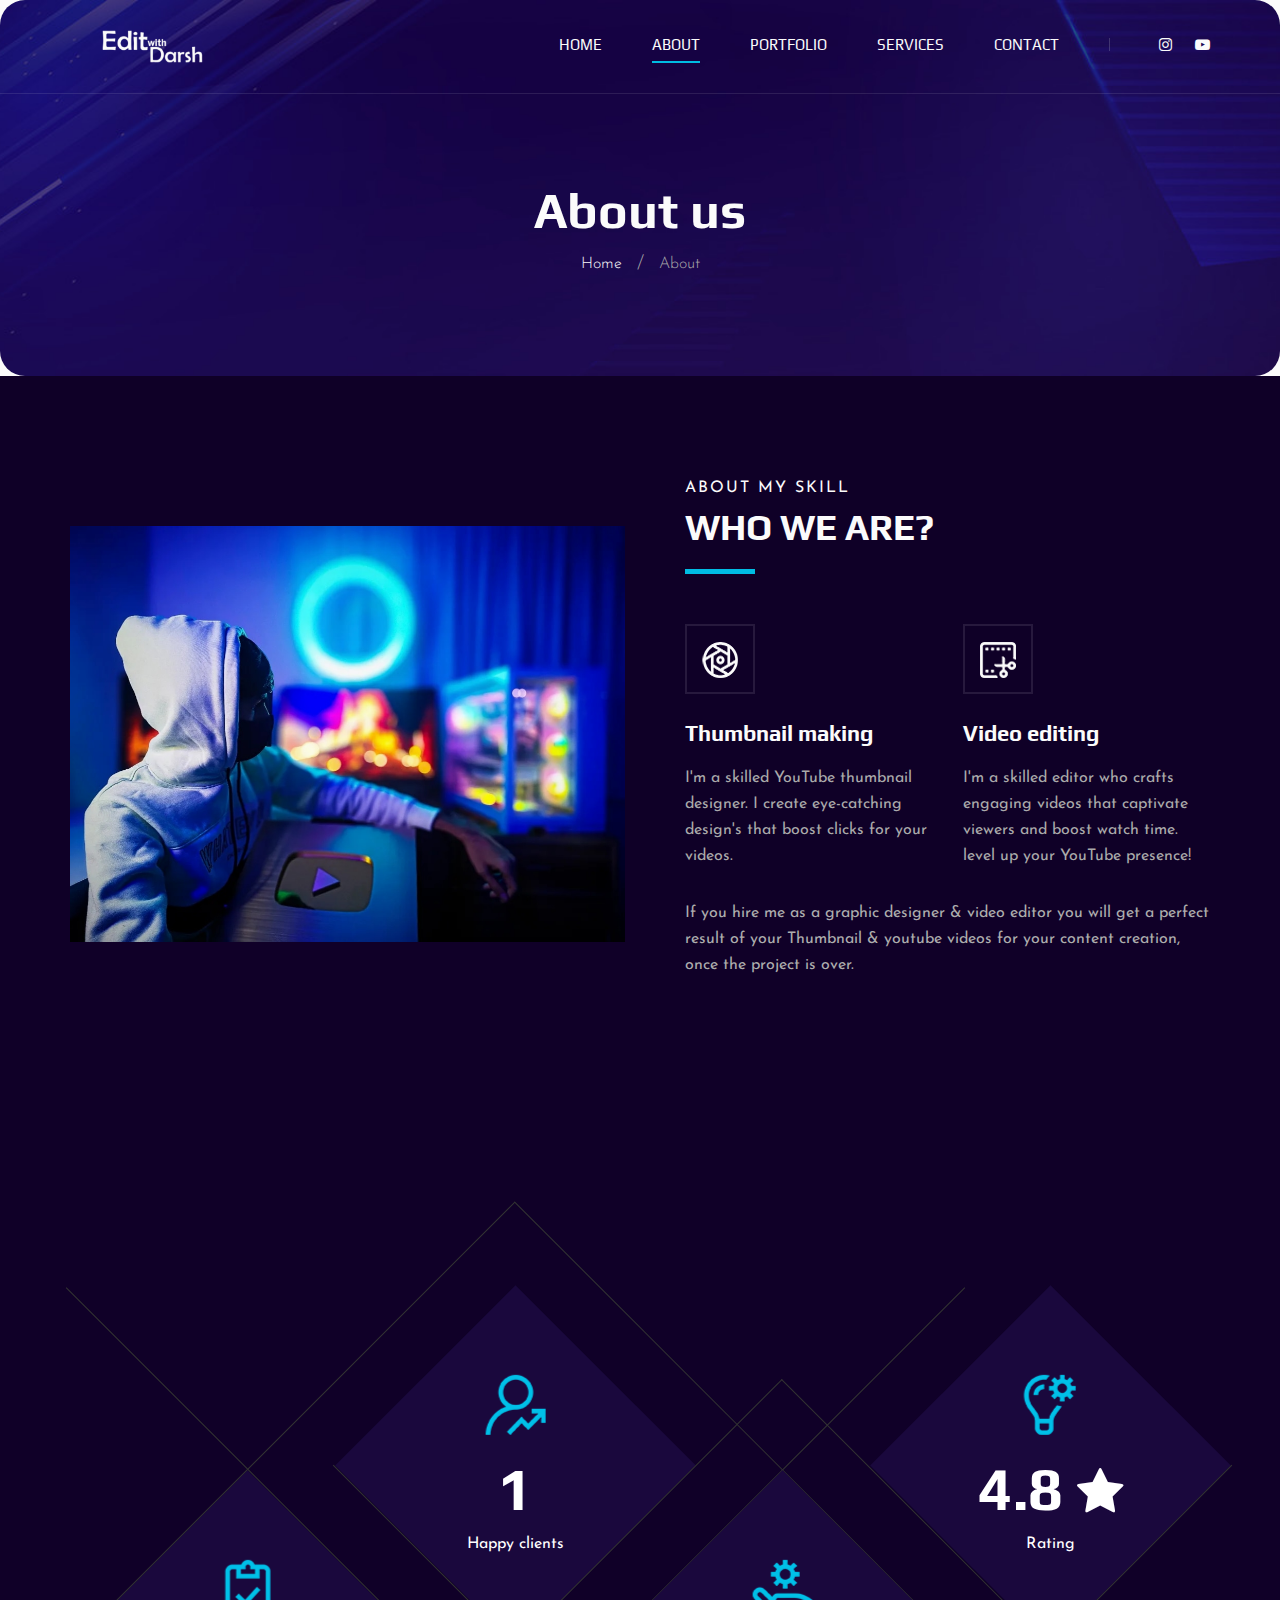
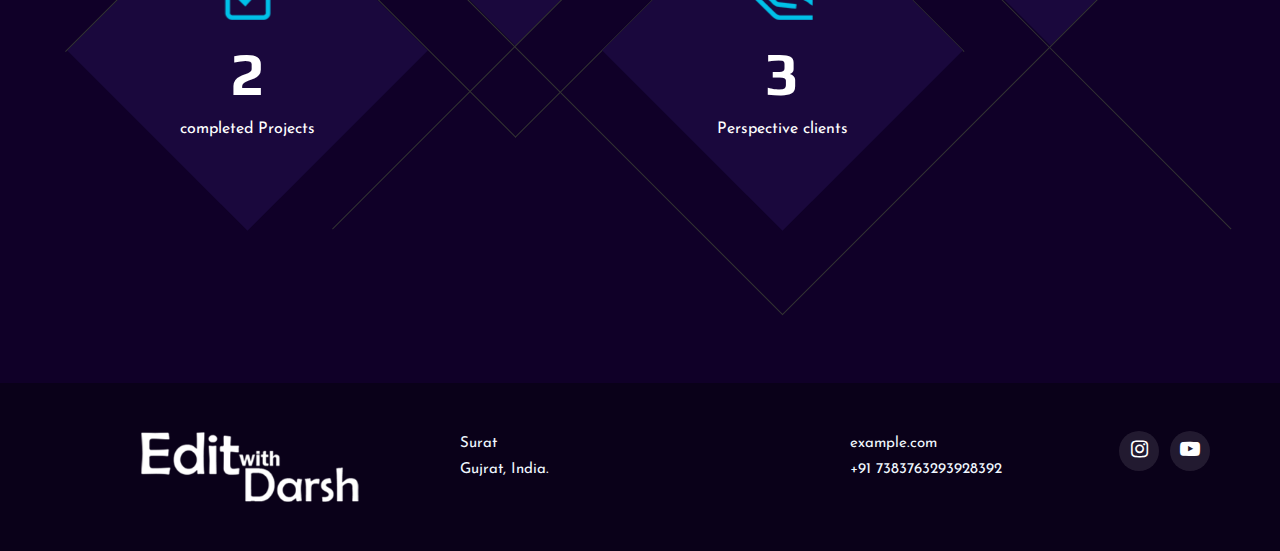
<file: about.html>
<!DOCTYPE html>
<html lang="zxx">

<head>
    <meta charset="UTF-8">
    <meta name="description" content="Videograph Template">
    <meta name="keywords" content="Videograph, unica, creative, html">
    <meta name="viewport" content="width=device-width, initial-scale=1.0">
    <meta http-equiv="X-UA-Compatible" content="ie=edge">
    <title>Videograph | Template</title>

    <!-- Google Font -->
    <link href="https://fonts.googleapis.com/css2?family=Play:wght@400;700&display=swap" rel="stylesheet">
    <link href="https://fonts.googleapis.com/css2?family=Josefin+Sans:wght@300;400;500;600;700&display=swap"
        rel="stylesheet">

    <!-- Css Styles -->
    <link rel="stylesheet" href="css/bootstrap.min.css" type="text/css">
    <link rel="stylesheet" href="css/font-awesome.min.css" type="text/css">
    <link rel="stylesheet" href="css/elegant-icons.css" type="text/css">
    <link rel="stylesheet" href="css/owl.carousel.min.css" type="text/css">
    <link rel="stylesheet" href="css/magnific-popup.css" type="text/css">
    <link rel="stylesheet" href="css/slicknav.min.css" type="text/css">
    <link rel="stylesheet" href="css/style.css" type="text/css">
</head>

<body>
    <!-- Page Preloder -->
    <div id="preloder">
        <div class="loader"></div>
    </div>

    <!-- Header Section Begin -->
    <header class="header">
        <div class="container">
            <div class="row">
                <div class="col-lg-2">
                    <div class="header__logo">
                        <a href="./index.html"><img src="./img/logo/main-logo.png" alt=""></a>
                    </div>
                </div>
                <div class="col-lg-10">
                    <div class="header__nav__option">
                        <nav class="header__nav__menu mobile-menu">
                            <ul>
                                <li><a href="./index.html">Home</a></li>
                                <li class="active"><a href="./about.html">About</a></li>
                                <li><a href="./portfolio.html">Portfolio</a></li>
                                <li><a href="./services.html">Services</a></li>
                                <li><a href="./contact.html">Contact</a></li>
                            </ul>
                        </nav>
                        <div class="header__nav__social">
                            <a href="https://www.instagram.com/darsh_bhingradiya?igsh=MTFleHAzdHpzb3g5bQ==" target="_blank"><i class="fa fa-instagram"></i></a>
                            <a href="#"><i class="fa fa-youtube-play"></i></a>
                        </div>
                    </div>
                </div>
            </div>
            <div id="mobile-menu-wrap"></div>
        </div>
    </header>
    <!-- Header End -->

    <!-- Breadcrumb Begin -->
    <div class="breadcrumb-option spad set-bg" data-setbg="img/breadcrumb-bg.jpg">
        <div class="container">
            <div class="row">
                <div class="col-lg-12 text-center">
                    <div class="breadcrumb__text">
                        <h2>About us</h2>
                        <div class="breadcrumb__links">
                            <a href="/index.html">Home</a>
                            <span>About</span>
                        </div>
                    </div>
                </div>
            </div>
        </div>
    </div>
    <!-- Breadcrumb End -->

    <!-- About Section Begin -->
    <section class="about spad">
        <div class="container">
            <div class="row aline-item-center">
                <div class="col-lg-6">
                    <div class="about__pic">
                        <div class="row">
                            <div class="col-lg-12 col-md-12 col-sm-12">
                                <img src="img/about/about.jpg" alt="">
                            </div>
                        </div>
                    </div>
                </div>
                <div class="col-lg-6">
                    <div class="about__text">
                        <div class="section-title">
                            <span>About my skill</span>
                            <h2>WHo we are?</h2>
                        </div>
                        <div class="row">
                            <div class="col-lg-6 col-md-6 col-sm-6">
                                <div class="services__item">
                                    <div class="services__item__icon">
                                        <img src="img/icons/si-1.png" alt="">
                                    </div>
                                    <h4>Thumbnail making</h4>
                                    <p>I'm a skilled YouTube thumbnail designer.
                                        I create eye-catching design's that boost
                                        clicks for your videos.</p>
                                </div>
                            </div>
                            <div class="col-lg-6 col-md-6 col-sm-6">
                                <div class="services__item">
                                    <div class="services__item__icon">
                                        <img src="img/icons/si-2.png" alt="">
                                    </div>
                                    <h4>Video editing</h4>
                                    <p>I'm a skilled editor who crafts engaging videos that captivate viewers and boost watch time.
                                        level up your YouTube presence!</p>
                                </div>
                            </div>
                        </div>
                        <div class="about__text__desc mt-3">
                            <p>If you hire me as a graphic designer & video editor you will get a perfect result of your Thumbnail & youtube videos for your content creation, once the project is over.</p>
                        </div>
                    </div>
                </div>
            </div>
        </div>
    </section>
    <!-- About Section End -->

    <!-- Testimonial Section Begin -->
    <!-- <section class="testimonial spad set-bg" data-setbg="img/testimonial-bg.jpg">
        <div class="container">
            <div class="row">
                <div class="col-lg-12">
                    <div class="section-title center-title">
                        <span>Loved By Clients</span>
                        <h2>What clients say?</h2>
                    </div>
                </div>
            </div>
            <div class="row">
                <div class="testimonial__slider owl-carousel">
                    <div class="col-lg-4">
                        <div class="testimonial__item">
                            <div class="testimonial__text">
                                <p>Delivers such a great service that it can benefit all kinds of people from any number
                                    of industries.</p>
                            </div>
                            <div class="testimonial__author">
                                <div class="testimonial__author__pic">
                                    <img src="img/testimonial/ta-1.jpg" alt="">
                                </div>
                                <div class="testimonial__author__text">
                                    <h5>Krista Attorn</h5>
                                    <span>Web Designer</span>
                                </div>
                            </div>
                        </div>
                    </div>
                    <div class="col-lg-4">
                        <div class="testimonial__item">
                            <div class="testimonial__text">
                                <p>Videographer delivers such a great service that it can benefit all kinds of people
                                    from any number.</p>
                            </div>
                            <div class="testimonial__author">
                                <div class="testimonial__author__pic">
                                    <img src="img/testimonial/ta-2.jpg" alt="">
                                </div>
                                <div class="testimonial__author__text">
                                    <h5>Krista Attorn</h5>
                                    <span>Web Designer</span>
                                </div>
                            </div>
                        </div>
                    </div>
                    <div class="col-lg-4">
                        <div class="testimonial__item">
                            <div class="testimonial__text">
                                <p>Videographer delivers such a great service that it can benefit all kinds of people
                                    from any number.</p>
                            </div>
                            <div class="testimonial__author">
                                <div class="testimonial__author__pic">
                                    <img src="img/testimonial/ta-3.jpg" alt="">
                                </div>
                                <div class="testimonial__author__text">
                                    <h5>Krista Attorn</h5>
                                    <span>Web Designer</span>
                                </div>
                            </div>
                        </div>
                    </div>
                    <div class="col-lg-4">
                        <div class="testimonial__item">
                            <div class="testimonial__text">
                                <p>Delivers such a great service that it can benefit all kinds of people from any number
                                    of industries.</p>
                            </div>
                            <div class="testimonial__author">
                                <div class="testimonial__author__pic">
                                    <img src="img/testimonial/ta-1.jpg" alt="">
                                </div>
                                <div class="testimonial__author__text">
                                    <h5>Krista Attorn</h5>
                                    <span>Web Designer</span>
                                </div>
                            </div>
                        </div>
                    </div>
                    <div class="col-lg-4">
                        <div class="testimonial__item">
                            <div class="testimonial__text">
                                <p>Videographer delivers such a great service that it can benefit all kinds of people
                                    from any number.</p>
                            </div>
                            <div class="testimonial__author">
                                <div class="testimonial__author__pic">
                                    <img src="img/testimonial/ta-2.jpg" alt="">
                                </div>
                                <div class="testimonial__author__text">
                                    <h5>Krista Attorn</h5>
                                    <span>Web Designer</span>
                                </div>
                            </div>
                        </div>
                    </div>
                </div>
            </div>
        </div>
    </section> -->
    <!-- Testimonial Section End -->

    <!-- Counter Section Begin -->
    <section class="counter">
        <div class="container">
            <div class="counter__content">
                <div class="row">
                    <div class="col-lg-3 col-md-6 col-sm-6">
                        <div class="counter__item">
                            <div class="counter__item__text">
                                <img src="img/icons/ci-1.png" alt="">
                                <h2 class="counter_num">12</h2>
                                <p>completed Projects</p>
                            </div>
                        </div>
                    </div>
                    <div class="col-lg-3 col-md-6 col-sm-6">
                        <div class="counter__item second__item">
                            <div class="counter__item__text">
                                <img src="img/icons/ci-2.png" alt="">
                                <h2 class="counter_num">11</h2>
                                <p>Happy clients</p>
                            </div>
                        </div>
                    </div>
                    <div class="col-lg-3 col-md-6 col-sm-6">
                        <div class="counter__item third__item">
                            <div class="counter__item__text">
                                <img src="img/icons/ci-3.png" alt="">
                                <h2 class="counter_num">28</h2>
                                <p>Perspective clients</p>
                            </div>
                        </div>
                    </div>
                    <div class="col-lg-3 col-md-6 col-sm-6">
                        <div class="counter__item four__item">
                            <div class="counter__item__text">
                                <img src="img/icons/ci-4.png" alt="">
                                <h2 class="">4.8 <i class="fa fa-star" style="font-size: 50px;"></i> </h2>
                                <p>Rating</p>
                            </div>
                        </div>
                    </div>
                </div>
            </div>
        </div>
    </section>
    <!-- Counter Section End -->

    <!-- Team Section Begin -->
    <!-- <section class="team spad set-bg" data-setbg="img/team-bg.jpg">
        <div class="container">
            <div class="row">
                <div class="col-lg-12">
                    <div class="section-title team__title">
                        <span>Nice to meet</span>
                        <h2>OUR Team</h2>
                    </div>
                </div>
            </div>
            <div class="row">
                <div class="col-lg-3 col-md-6 col-sm-6 p-0">
                    <div class="team__item set-bg" data-setbg="img/team/team-1.jpg">
                        <div class="team__item__text">
                            <h4>AMANDA STONE</h4>
                            <p>Videographer</p>
                            <div class="team__item__social">
                                <a href="#"><i class="fa fa-facebook"></i></a>
                                <a href="#"><i class="fa fa-twitter"></i></a>
                                <a href="#"><i class="fa fa-dribbble"></i></a>
                                <a href="#"><i class="fa fa-instagram"></i></a>
                            </div>
                        </div>
                    </div>
                </div>
                <div class="col-lg-3 col-md-6 col-sm-6 p-0">
                    <div class="team__item team__item--second set-bg" data-setbg="img/team/team-2.jpg">
                        <div class="team__item__text">
                            <h4>AMANDA STONE</h4>
                            <p>Videographer</p>
                            <div class="team__item__social">
                                <a href="#"><i class="fa fa-facebook"></i></a>
                                <a href="#"><i class="fa fa-twitter"></i></a>
                                <a href="#"><i class="fa fa-dribbble"></i></a>
                                <a href="#"><i class="fa fa-instagram"></i></a>
                            </div>
                        </div>
                    </div>
                </div>
                <div class="col-lg-3 col-md-6 col-sm-6 p-0">
                    <div class="team__item team__item--third set-bg" data-setbg="img/team/team-3.jpg">
                        <div class="team__item__text">
                            <h4>AMANDA STONE</h4>
                            <p>Videographer</p>
                            <div class="team__item__social">
                                <a href="#"><i class="fa fa-facebook"></i></a>
                                <a href="#"><i class="fa fa-twitter"></i></a>
                                <a href="#"><i class="fa fa-dribbble"></i></a>
                                <a href="#"><i class="fa fa-instagram"></i></a>
                            </div>
                        </div>
                    </div>
                </div>
                <div class="col-lg-3 col-md-6 col-sm-6 p-0">
                    <div class="team__item team__item--four set-bg" data-setbg="img/team/team-4.jpg">
                        <div class="team__item__text">
                            <h4>AMANDA STONE</h4>
                            <p>Videographer</p>
                            <div class="team__item__social">
                                <a href="#"><i class="fa fa-facebook"></i></a>
                                <a href="#"><i class="fa fa-twitter"></i></a>
                                <a href="#"><i class="fa fa-dribbble"></i></a>
                                <a href="#"><i class="fa fa-instagram"></i></a>
                            </div>
                        </div>
                    </div>
                </div>
                <div class="col-lg-12 p-0">
                    <div class="team__btn">
                        <a href="#" class="primary-btn">Meet Our Team</a>
                    </div>
                </div>
            </div>
        </div>
    </section> -->
    <!-- Team Section End -->

    <!-- Footer Section Begin -->
    <footer class="footer py-5">
        <div class="container">
            <div>
                <div class="row">
                    <div class="col-lg-4 col-md-4">
                        <div class="footer__top__logo">
                            <a href="#"><img src="img/logo/main-logo.png" alt=""></a>
                        </div>
                    </div>
                    <div class="col-lg-4 col-md-4">
                        <div class="text">
                            <p style="color: aliceblue; font-size: 15px; margin: 0;">Surat</p>
                            <p style="color: aliceblue; font-size: 15px; margin: 0;">Gujrat, India.</p>
                        </div>
                    </div>
                    <div class="col-lg-2 col-md-2">
                        <div class="text">
                            <p style="color: aliceblue; font-size: 15px; margin: 0;">example.com</p>
                            <p style="color: aliceblue; font-size: 15px; margin: 0;">+91 7383763293928392</p>
                        </div>
                    </div>
                    <div class="col-lg-2 col-md-2">
                        <div class="footer__top__social">
                            <a href="https://www.instagram.com/darsh_bhingradiya?igsh=MTFleHAzdHpzb3g5bQ==" target="_blank"><i class="fa fa-instagram" style="font-size: 20px;"></i></a>
                            <a href="#"><i class="fa fa-youtube-play" style="font-size: 20px;"></i></a>
                        </div>
                    </div>
                </div>
            </div>
        </div>
    </footer>
    <!-- Footer Section End -->

    <!-- Js Plugins -->
    <script src="js/jquery-3.3.1.min.js"></script>
    <script src="js/bootstrap.min.js"></script>
    <script src="js/jquery.magnific-popup.min.js"></script>
    <script src="js/mixitup.min.js"></script>
    <script src="js/masonry.pkgd.min.js"></script>
    <script src="js/jquery.slicknav.js"></script>
    <script src="js/owl.carousel.min.js"></script>
    <script src="js/main.js"></script>
</body>

</html>
</file>
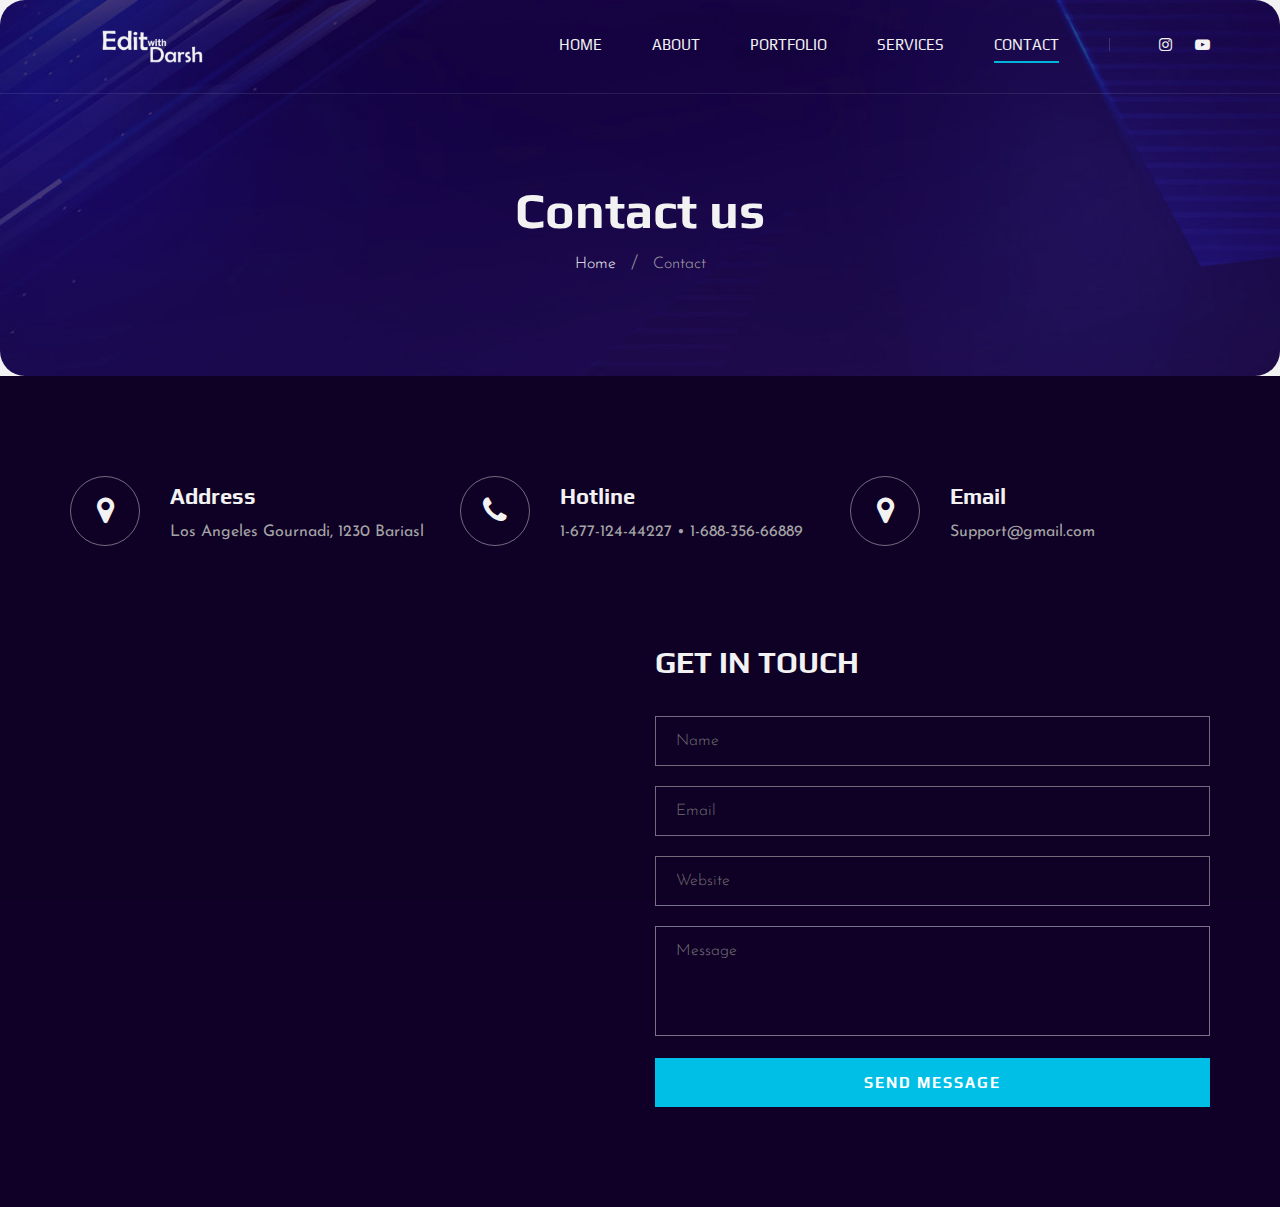
<file: contact.html>
<!DOCTYPE html>
<html lang="zxx">

<head>
    <meta charset="UTF-8">
    <meta name="description" content="Videograph Template">
    <meta name="keywords" content="Videograph, unica, creative, html">
    <meta name="viewport" content="width=device-width, initial-scale=1.0">
    <meta http-equiv="X-UA-Compatible" content="ie=edge">
    <title>Videograph | Template</title>

    <!-- Google Font -->
    <link href="https://fonts.googleapis.com/css2?family=Play:wght@400;700&display=swap" rel="stylesheet">
    <link href="https://fonts.googleapis.com/css2?family=Josefin+Sans:wght@300;400;500;600;700&display=swap"
        rel="stylesheet">

    <!-- Css Styles -->
    <link rel="stylesheet" href="css/bootstrap.min.css" type="text/css">
    <link rel="stylesheet" href="css/font-awesome.min.css" type="text/css">
    <link rel="stylesheet" href="css/elegant-icons.css" type="text/css">
    <link rel="stylesheet" href="css/owl.carousel.min.css" type="text/css">
    <link rel="stylesheet" href="css/magnific-popup.css" type="text/css">
    <link rel="stylesheet" href="css/slicknav.min.css" type="text/css">
    <link rel="stylesheet" href="css/style.css" type="text/css">
</head>

<body>
    <!-- Page Preloder -->
    <div id="preloder">
        <div class="loader"></div>
    </div>

    <!-- Header Section Begin -->
    <header class="header">
        <div class="container">
            <div class="row">
                <div class="col-lg-2">
                    <div class="header__logo">
                        <a href="./index.html"><img src="./img/logo/main-logo.png" alt=""></a>
                    </div>
                </div>
                <div class="col-lg-10">
                    <div class="header__nav__option">
                        <nav class="header__nav__menu mobile-menu">
                            <ul>
                                <li><a href="./index.html">Home</a></li>
                                <li><a href="./about.html">About</a></li>
                                <li><a href="./portfolio.html">Portfolio</a></li>
                                <li><a href="./services.html">Services</a></li>
                                <li class="active"><a href="./contact.html">Contact</a></li>
                            </ul>
                        </nav>
                        <div class="header__nav__social">
                            <a href="https://www.instagram.com/darsh_bhingradiya?igsh=MTFleHAzdHpzb3g5bQ==" target="_blank"><i class="fa fa-instagram"></i></a>
                            <a href="#"><i class="fa fa-youtube-play"></i></a>
                        </div>
                    </div>
                </div>
            </div>
            <div id="mobile-menu-wrap"></div>
        </div>
    </header>
    <!-- Header End -->

    <!-- Breadcrumb Begin -->
    <div class="breadcrumb-option spad set-bg" data-setbg="img/breadcrumb-bg.jpg">
        <div class="container">
            <div class="row">
                <div class="col-lg-12 text-center">
                    <div class="breadcrumb__text">
                        <h2>Contact us</h2>
                        <div class="breadcrumb__links">
                            <a href="/index.html">Home</a>
                            <span>Contact</span>
                        </div>
                    </div>
                </div>
            </div>
        </div>
    </div>
    <!-- Breadcrumb End -->

    <!-- Contact Widget Section Begin -->
    <section class="contact-widget spad">
        <div class="container">
            <div class="row">
                <div class="col-lg-4 col-md-6 col-md-6 col-md-3">
                    <div class="contact__widget__item">
                        <div class="contact__widget__item__icon">
                            <i class="fa fa-map-marker"></i>
                        </div>
                        <div class="contact__widget__item__text">
                            <h4>Address</h4>
                            <p>Los Angeles Gournadi, 1230 Bariasl</p>
                        </div>
                    </div>
                </div>
                <div class="col-lg-4 col-md-6 col-md-6 col-md-3">
                    <div class="contact__widget__item">
                        <div class="contact__widget__item__icon">
                            <i class="fa fa-phone"></i>
                        </div>
                        <div class="contact__widget__item__text">
                            <h4>Hotline</h4>
                            <p>1-677-124-44227 • 1-688-356-66889</p>
                        </div>
                    </div>
                </div>
                <div class="col-lg-4 col-md-6 col-md-6 col-md-3">
                    <div class="contact__widget__item">
                        <div class="contact__widget__item__icon">
                            <i class="fa fa-map-marker"></i>
                        </div>
                        <div class="contact__widget__item__text">
                            <h4>Email</h4>
                            <p>Support@gmail.com</p>
                        </div>
                    </div>
                </div>
            </div>
        </div>
    </section>
    <!-- Contact Widget Section End -->

    <!-- Call To Action Section Begin -->
    <section class="contact spad">
        <div class="container">
            <div class="row">
                <div class="col-lg-6 col-md-6">
                    <div class="contact__map">
                        <iframe
                            src="https://www.google.com/maps/embed?pb=!1m18!1m12!1m3!1d387190.2798902705!2d-74.25986790365917!3d40.697670067823786!2m3!1f0!2f0!3f0!3m2!1i1024!2i768!4f13.1!3m3!1m2!1s0x89c24fa5d33f083b%3A0xc80b8f06e177fe62!2sNew%20York%2C%20NY%2C%20USA!5e0!3m2!1sen!2sbd!4v1596152431947!5m2!1sen!2sbd"
                            height="450" style="border:0;"></iframe>
                    </div>
                </div>
                <div class="col-lg-6 col-md-6">
                    <div class="contact__form">
                        <h3>Get in touch</h3>
                        <form action="#">
                            <input type="text" placeholder="Name">
                            <input type="text" placeholder="Email">
                            <input type="text" placeholder="Website">
                            <textarea placeholder="Message"></textarea>
                            <button type="submit" class="site-btn">Send Message</button>
                        </form>
                    </div>
                </div>
            </div>
        </div>
    </section>
    <!-- Call To Action Section End -->

    <!-- Footer Section Begin -->
    <!-- <footer class="footer">
        <div class="container">
            <div class="footer__top">
                <div class="row">
                    <div class="col-lg-6 col-md-6">
                        <div class="footer__top__logo">
                            <a href="#"><img src="img/logo.png" alt=""></a>
                        </div>
                    </div>
                    <div class="col-lg-6 col-md-6">
                        <div class="footer__top__social">
                            <a href="#"><i class="fa fa-facebook"></i></a>
                            <a href="#"><i class="fa fa-twitter"></i></a>
                            <a href="#"><i class="fa fa-dribbble"></i></a>
                            <a href="#"><i class="fa fa-instagram"></i></a>
                            <a href="#"><i class="fa fa-youtube-play"></i></a>
                        </div>
                    </div>
                </div>
            </div>
            <div class="footer__option">
                <div class="row">
                    <div class="col-lg-4 col-md-6">
                        <div class="footer__option__item">
                            <h5>About us</h5>
                            <p>Formed in 2006 by Matt Hobbs and Cael Jones, Videoprah is an award-winning, full-service
                                production company specializing.</p>
                            <a href="#" class="read__more">Read more <span class="arrow_right"></span></a>
                        </div>
                    </div>
                    <div class="col-lg-2 col-md-3">
                        <div class="footer__option__item">
                            <h5>Who we are</h5>
                            <ul>
                                <li><a href="#">Team</a></li>
                                <li><a href="#">Carrers</a></li>
                                <li><a href="#">Contact us</a></li>
                                <li><a href="#">Locations</a></li>
                            </ul>
                        </div>
                    </div>
                    <div class="col-lg-2 col-md-3">
                        <div class="footer__option__item">
                            <h5>Our work</h5>
                            <ul>
                                <li><a href="#">Feature</a></li>
                                <li><a href="#">Latest</a></li>
                                <li><a href="#">Browse Archive</a></li>
                                <li><a href="#">Video for web</a></li>
                            </ul>
                        </div>
                    </div>
                    <div class="col-lg-4 col-md-12">
                        <div class="footer__option__item">
                            <h5>Newsletter</h5>
                            <p>Videoprah is an award-winning, full-service production company specializing.</p>
                            <form action="#">
                                <input type="text" placeholder="Email">
                                <button type="submit"><i class="fa fa-send"></i></button>
                            </form>
                        </div>
                    </div>
                </div>
            </div>
            <div class="footer__copyright">
                <div class="row">
                    <div class="col-lg-12 text-center">
                        <p class="footer__copyright__text">Copyright &copy;
                            <script>
                                document.write(new Date().getFullYear());
                            </script>
                            All rights reserved | This template is made with <i class="fa fa-heart-o"
                                aria-hidden="true"></i> by <a href="https://colorlib.com" target="_blank">Colorlib</a>
                        </p>
                    </div>
                </div>
            </div>
        </div>
    </footer> -->
    <!-- Footer Section End -->

    <!-- Js Plugins -->
    <script src="js/jquery-3.3.1.min.js"></script>
    <script src="js/bootstrap.min.js"></script>
    <script src="js/jquery.magnific-popup.min.js"></script>
    <script src="js/mixitup.min.js"></script>
    <script src="js/masonry.pkgd.min.js"></script>
    <script src="js/jquery.slicknav.js"></script>
    <script src="js/owl.carousel.min.js"></script>
    <script src="js/main.js"></script>
</body>

</html>
</file>
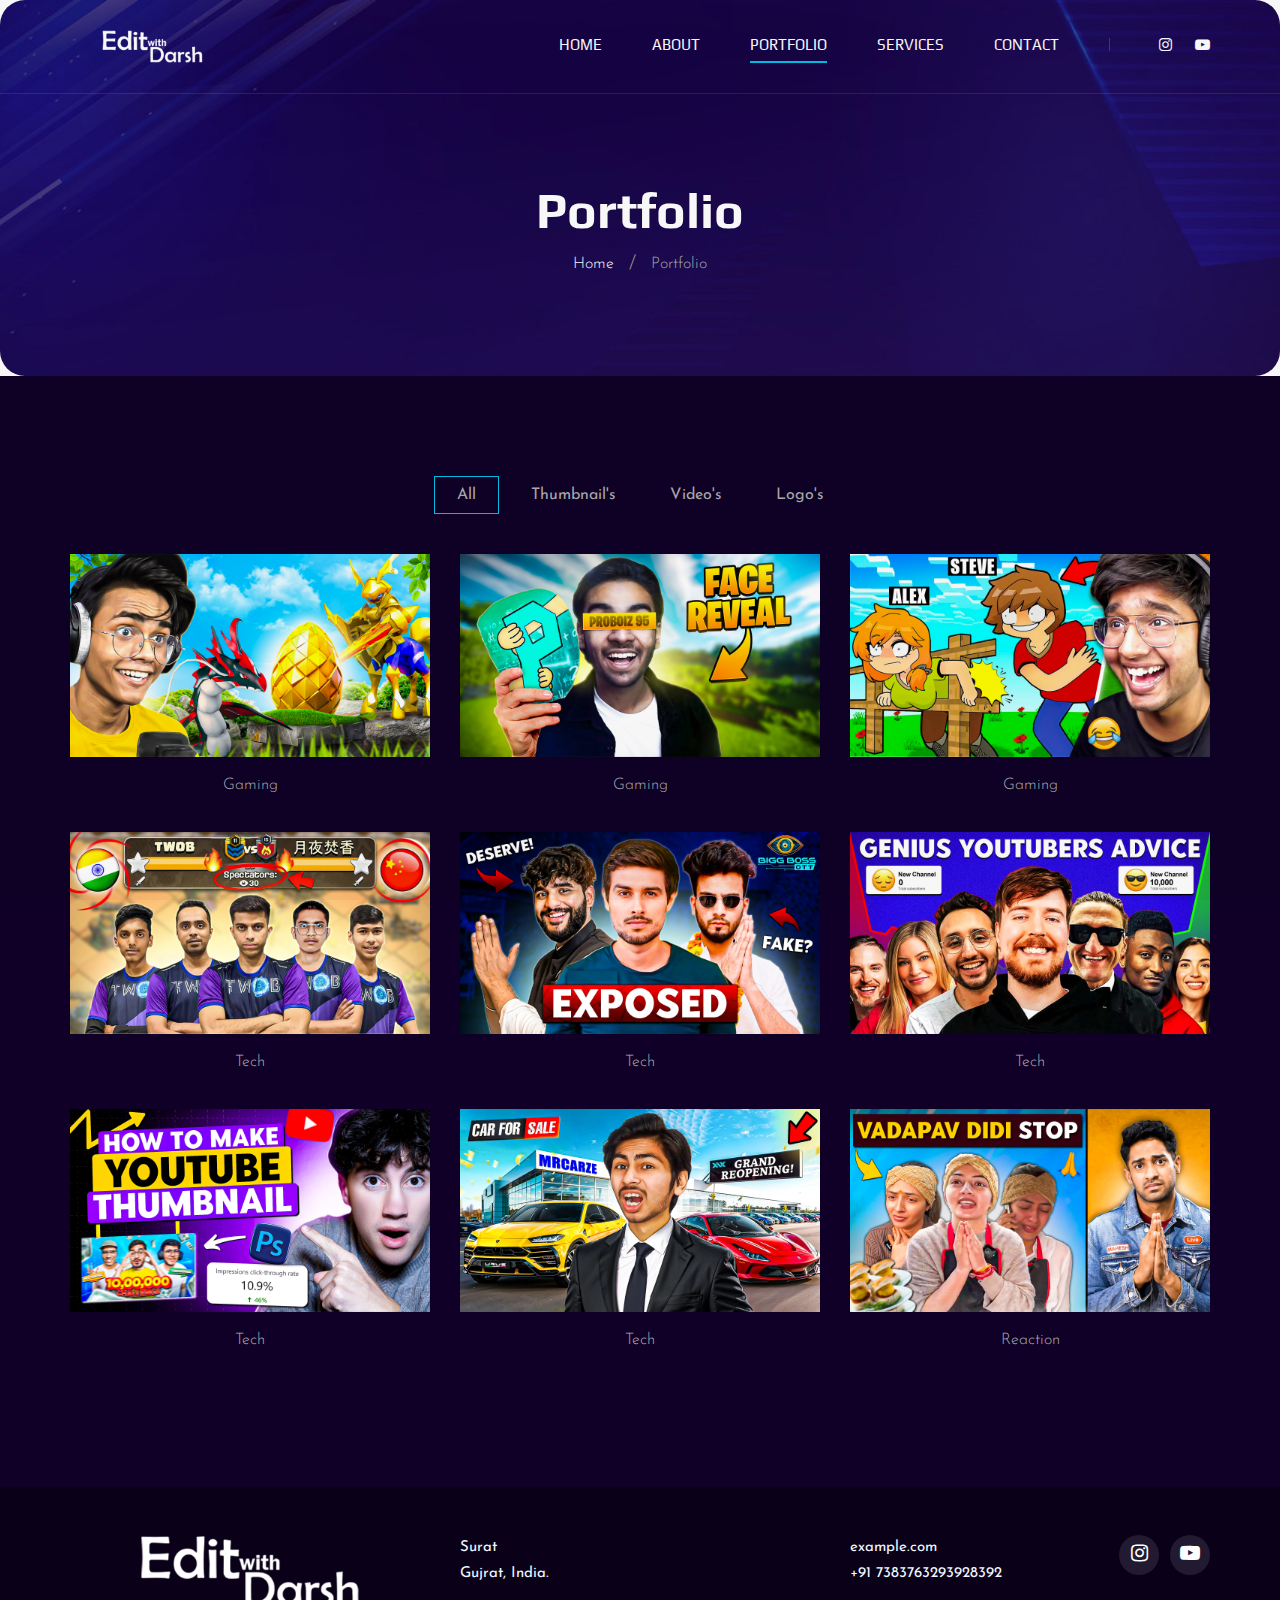
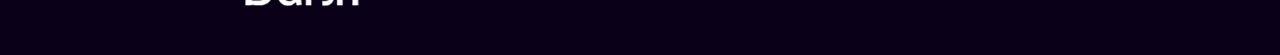
<file: portfolio.html>
<!DOCTYPE html>
<html lang="zxx">

<head>
    <meta charset="UTF-8">
    <meta name="description" content="Videograph Template">
    <meta name="keywords" content="Videograph, unica, creative, html">
    <meta name="viewport" content="width=device-width, initial-scale=1.0">
    <meta http-equiv="X-UA-Compatible" content="ie=edge">
    <title>Videograph | Template</title>

    <!-- Google Font -->
    <link href="https://fonts.googleapis.com/css2?family=Play:wght@400;700&display=swap" rel="stylesheet">
    <link href="https://fonts.googleapis.com/css2?family=Josefin+Sans:wght@300;400;500;600;700&display=swap"
        rel="stylesheet">

    <!-- Css Styles -->
    <link rel="stylesheet" href="css/bootstrap.min.css" type="text/css">
    <link rel="stylesheet" href="css/font-awesome.min.css" type="text/css">
    <link rel="stylesheet" href="css/elegant-icons.css" type="text/css">
    <link rel="stylesheet" href="css/owl.carousel.min.css" type="text/css">
    <link rel="stylesheet" href="css/magnific-popup.css" type="text/css">
    <link rel="stylesheet" href="css/slicknav.min.css" type="text/css">
    <link rel="stylesheet" href="css/style.css" type="text/css">
</head>

<body>
    <!-- Page Preloder -->
    <div id="preloder">
        <div class="loader"></div>
    </div>

    <!-- Header Section Begin -->
    <header class="header">
        <div class="container">
            <div class="row">
                <div class="col-lg-2">
                    <div class="header__logo">
                        <a href="./index.html"><img src="./img/logo/main-logo.png" alt=""></a>
                    </div>
                </div>
                <div class="col-lg-10">
                    <div class="header__nav__option">
                        <nav class="header__nav__menu mobile-menu">
                            <ul>
                                <li><a href="./index.html">Home</a></li>
                                <li><a href="./about.html">About</a></li>
                                <li class="active"><a href="./portfolio.html">Portfolio</a></li>
                                <li><a href="./services.html">Services</a></li>
                                <li><a href="./contact.html">Contact</a></li>
                            </ul>
                        </nav>
                        <div class="header__nav__social">
                            <a href="https://www.instagram.com/darsh_bhingradiya?igsh=MTFleHAzdHpzb3g5bQ==" target="_blank"><i class="fa fa-instagram"></i></a>
                            <a href="#"><i class="fa fa-youtube-play"></i></a>
                        </div>
                    </div>
                </div>
            </div>
            <div id="mobile-menu-wrap"></div>
        </div>
    </header>
    <!-- Header End -->

    <!-- Breadcrumb Begin -->
    <div class="breadcrumb-option spad set-bg" data-setbg="img/breadcrumb-bg.jpg">
        <div class="container">
            <div class="row">
                <div class="col-lg-12 text-center">
                    <div class="breadcrumb__text">
                        <h2> 
                            Portfolio
                            </h2>
                        <div class="breadcrumb__links">
                            <a href="/index.html">Home</a>
                            <span> 
                                Portfolio
                                </span>
                        </div>
                    </div>
                </div>
            </div>
        </div>
    </div>
    <!-- Breadcrumb End -->

    <!-- Portfolio Section Begin -->
    <section class="portfolio spad">
        <div class="container">
            <div class="row">
                <div class="col-lg-12">
                    <ul class="portfolio__filter">
                        <li class="active" data-filter="*">All</li>
                        <li data-filter=".branding">Thumbnail's</li>
                        <li data-filter=".digital-marketing">Video's</li>
                        <li data-filter=".web">Logo's</li>
                    </ul>
                </div>
            </div>
            <div class="row portfolio__gallery">
                <div class="col-lg-4 col-md-6 col-sm-6 mix branding">
                    <div class="portfolio__item">
                        <div class="img">
                            <img src="img/created/1.jpg" alt="">
                        </div>
                        <div class="portfolio__item__text mt-3">
                            
                            <span>Gaming</span>
                        </div>
                    </div>
                </div>
                <div class="col-lg-4 col-md-6 col-sm-6 mix branding">
                    <div class="portfolio__item">
                        <div class="img">
                            <img src="img/created/2.jpg" alt="">
                        </div>
                        <div class="portfolio__item__text mt-3">
                            
                            <span >Gaming</span>
                        </div>
                    </div>
                </div>
                <div class="col-lg-4 col-md-6 col-sm-6 mix branding">
                    <div class="portfolio__item">
                        <div class="img">
                            <img src="img/created/3.jpg" alt="">
                        </div>
                        <div class="portfolio__item__text mt-3">
                            
                            <span >Gaming</span>
                        </div>
                    </div>
                </div>
                <div class="col-lg-4 col-md-6 col-sm-6 mix branding">
                    <div class="portfolio__item">
                        <div class="img">
                            <img src="img/created/4.jpg" alt="">
                        </div>
                        <div class="portfolio__item__text mt-3">
                            
                            <span >Tech</span>
                        </div>
                    </div>
                </div>
                <div class="col-lg-4 col-md-6 col-sm-6 mix branding">
                    <div class="portfolio__item">
                        <div class="img">
                            <img src="img/created/5.jpg" alt="">
                        </div>
                        <div class="portfolio__item__text mt-3">
                            
                            <span >Tech</span>
                        </div>
                    </div>
                </div>
                <div class="col-lg-4 col-md-6 col-sm-6 mix branding">
                    <div class="portfolio__item">
                        <div class="img">
                            <img src="img/created/6.jpg" alt="">
                        </div>
                        <div class="portfolio__item__text mt-3">
                            
                            <span >Tech</span>
                        </div>
                    </div>
                </div>
                <div class="col-lg-4 col-md-6 col-sm-6 mix branding">
                    <div class="portfolio__item">
                        <div class="img">
                            <img src="img/created/7.jpg" alt="">
                        </div>
                        <div class="portfolio__item__text mt-3">
                            
                            <span >Tech</span>
                        </div>
                    </div>
                </div>
                <div class="col-lg-4 col-md-6 col-sm-6 mix branding">
                    <div class="portfolio__item">
                        <div class="img">
                            <img src="img/created/8.jpg" alt="">
                        </div>
                        <div class="portfolio__item__text mt-3">
                            
                            <span >Tech</span>
                        </div>
                    </div>
                </div>
                <div class="col-lg-4 col-md-6 col-sm-6 mix branding">
                    <div class="portfolio__item">
                        <div class="img">
                            <img src="img/created/9.jpg" alt="">
                        </div>
                        <div class="portfolio__item__text mt-3">
                            
                            <span >Reaction</span>
                        </div>
                    </div>
                </div>
            </div>
            <!-- <div class="row">
                <div class="col-lg-12">
                    <div class="pagination__option">
                        <a href="#" class="arrow__pagination left__arrow"><span class="arrow_left"></span> Prev</a>
                        <a href="#" class="number__pagination">1</a>
                        <a href="#" class="number__pagination">2</a>
                        <a href="#" class="arrow__pagination right__arrow">Next <span class="arrow_right"></span></a>
                    </div>
                </div>
            </div> -->
        </div>
    </section>
    <!-- Portfolio Section End -->

    <!-- Footer Section Begin -->
    <footer class="footer py-5">
        <div class="container">
            <div>
                <div class="row">
                    <div class="col-lg-4 col-md-4">
                        <div class="footer__top__logo">
                            <a href="#"><img src="img/logo/main-logo.png" alt=""></a>
                        </div>
                    </div>
                    <div class="col-lg-4 col-md-4">
                        <div class="text">
                            <p style="color: aliceblue; font-size: 15px; margin: 0;">Surat</p>
                            <p style="color: aliceblue; font-size: 15px; margin: 0;">Gujrat, India.</p>
                        </div>
                    </div>
                    <div class="col-lg-2 col-md-2">
                        <div class="text">
                            <p style="color: aliceblue; font-size: 15px; margin: 0;">example.com</p>
                            <p style="color: aliceblue; font-size: 15px; margin: 0;">+91 7383763293928392</p>
                        </div>
                    </div>
                    <div class="col-lg-2 col-md-2">
                        <div class="footer__top__social">
                            <a href="https://www.instagram.com/darsh_bhingradiya?igsh=MTFleHAzdHpzb3g5bQ==" target="_blank"><i class="fa fa-instagram" style="font-size: 20px;"></i></a>
                            <a href="#"><i class="fa fa-youtube-play" style="font-size: 20px;"></i></a>
                        </div>
                    </div>
                </div>
            </div>
        </div>
    </footer>
    <!-- Footer Section End -->

    <!-- Js Plugins -->
    <script src="js/jquery-3.3.1.min.js"></script>
    <script src="js/bootstrap.min.js"></script>
    <script src="js/jquery.magnific-popup.min.js"></script>
    <script src="js/mixitup.min.js"></script>
    <script src="js/masonry.pkgd.min.js"></script>
    <script src="js/jquery.slicknav.js"></script>
    <script src="js/owl.carousel.min.js"></script>
    <script src="js/main.js"></script>
</body>

</html>
</file>
<file: css/elegant-icons.css>
@font-face {
	font-family: 'ElegantIcons';
	src:url('../fonts/ElegantIcons.eot');
	src:url('../fonts/ElegantIcons.eot?#iefix') format('embedded-opentype'),
		url('../fonts/ElegantIcons.woff') format('woff'),
		url('../fonts/ElegantIcons.ttf') format('truetype'),
		url('../fonts/ElegantIcons.svg#ElegantIcons') format('svg');
	font-weight: normal;
	font-style: normal;
}

/* Use the following CSS code if you want to use data attributes for inserting your icons */
[data-icon]:before {
	font-family: 'ElegantIcons';
	content: attr(data-icon);
	speak: none;
	font-weight: normal;
	font-variant: normal;
	text-transform: none;
	line-height: 1;
	-webkit-font-smoothing: antialiased;
	-moz-osx-font-smoothing: grayscale;
}

/* Use the following CSS code if you want to have a class per icon */
/*
Instead of a list of all class selectors,
you can use the generic selector below, but it's slower:
[class*="your-class-prefix"] {
*/
.arrow_up, .arrow_down, .arrow_left, .arrow_right, .arrow_left-up, .arrow_right-up, .arrow_right-down, .arrow_left-down, .arrow-up-down, .arrow_up-down_alt, .arrow_left-right_alt, .arrow_left-right, .arrow_expand_alt2, .arrow_expand_alt, .arrow_condense, .arrow_expand, .arrow_move, .arrow_carrot-up, .arrow_carrot-down, .arrow_carrot-left, .arrow_carrot-right, .arrow_carrot-2up, .arrow_carrot-2down, .arrow_carrot-2left, .arrow_carrot-2right, .arrow_carrot-up_alt2, .arrow_carrot-down_alt2, .arrow_carrot-left_alt2, .arrow_carrot-right_alt2, .arrow_carrot-2up_alt2, .arrow_carrot-2down_alt2, .arrow_carrot-2left_alt2, .arrow_carrot-2right_alt2, .arrow_triangle-up, .arrow_triangle-down, .arrow_triangle-left, .arrow_triangle-right, .arrow_triangle-up_alt2, .arrow_triangle-down_alt2, .arrow_triangle-left_alt2, .arrow_triangle-right_alt2, .arrow_back, .icon_minus-06, .icon_plus, .icon_close, .icon_check, .icon_minus_alt2, .icon_plus_alt2, .icon_close_alt2, .icon_check_alt2, .icon_zoom-out_alt, .icon_zoom-in_alt, .icon_search, .icon_box-empty, .icon_box-selected, .icon_minus-box, .icon_plus-box, .icon_box-checked, .icon_circle-empty, .icon_circle-slelected, .icon_stop_alt2, .icon_stop, .icon_pause_alt2, .icon_pause, .icon_menu, .icon_menu-square_alt2, .icon_menu-circle_alt2, .icon_ul, .icon_ol, .icon_adjust-horiz, .icon_adjust-vert, .icon_document_alt, .icon_documents_alt, .icon_pencil, .icon_pencil-edit_alt, .icon_pencil-edit, .icon_folder-alt, .icon_folder-open_alt, .icon_folder-add_alt, .icon_info_alt, .icon_error-oct_alt, .icon_error-circle_alt, .icon_error-triangle_alt, .icon_question_alt2, .icon_question, .icon_comment_alt, .icon_chat_alt, .icon_vol-mute_alt, .icon_volume-low_alt, .icon_volume-high_alt, .icon_quotations, .icon_quotations_alt2, .icon_clock_alt, .icon_lock_alt, .icon_lock-open_alt, .icon_key_alt, .icon_cloud_alt, .icon_cloud-upload_alt, .icon_cloud-download_alt, .icon_image, .icon_images, .icon_lightbulb_alt, .icon_gift_alt, .icon_house_alt, .icon_genius, .icon_mobile, .icon_tablet, .icon_laptop, .icon_desktop, .icon_camera_alt, .icon_mail_alt, .icon_cone_alt, .icon_ribbon_alt, .icon_bag_alt, .icon_creditcard, .icon_cart_alt, .icon_paperclip, .icon_tag_alt, .icon_tags_alt, .icon_trash_alt, .icon_cursor_alt, .icon_mic_alt, .icon_compass_alt, .icon_pin_alt, .icon_pushpin_alt, .icon_map_alt, .icon_drawer_alt, .icon_toolbox_alt, .icon_book_alt, .icon_calendar, .icon_film, .icon_table, .icon_contacts_alt, .icon_headphones, .icon_lifesaver, .icon_piechart, .icon_refresh, .icon_link_alt, .icon_link, .icon_loading, .icon_blocked, .icon_archive_alt, .icon_heart_alt, .icon_star_alt, .icon_star-half_alt, .icon_star, .icon_star-half, .icon_tools, .icon_tool, .icon_cog, .icon_cogs, .arrow_up_alt, .arrow_down_alt, .arrow_left_alt, .arrow_right_alt, .arrow_left-up_alt, .arrow_right-up_alt, .arrow_right-down_alt, .arrow_left-down_alt, .arrow_condense_alt, .arrow_expand_alt3, .arrow_carrot_up_alt, .arrow_carrot-down_alt, .arrow_carrot-left_alt, .arrow_carrot-right_alt, .arrow_carrot-2up_alt, .arrow_carrot-2dwnn_alt, .arrow_carrot-2left_alt, .arrow_carrot-2right_alt, .arrow_triangle-up_alt, .arrow_triangle-down_alt, .arrow_triangle-left_alt, .arrow_triangle-right_alt, .icon_minus_alt, .icon_plus_alt, .icon_close_alt, .icon_check_alt, .icon_zoom-out, .icon_zoom-in, .icon_stop_alt, .icon_menu-square_alt, .icon_menu-circle_alt, .icon_document, .icon_documents, .icon_pencil_alt, .icon_folder, .icon_folder-open, .icon_folder-add, .icon_folder_upload, .icon_folder_download, .icon_info, .icon_error-circle, .icon_error-oct, .icon_error-triangle, .icon_question_alt, .icon_comment, .icon_chat, .icon_vol-mute, .icon_volume-low, .icon_volume-high, .icon_quotations_alt, .icon_clock, .icon_lock, .icon_lock-open, .icon_key, .icon_cloud, .icon_cloud-upload, .icon_cloud-download, .icon_lightbulb, .icon_gift, .icon_house, .icon_camera, .icon_mail, .icon_cone, .icon_ribbon, .icon_bag, .icon_cart, .icon_tag, .icon_tags, .icon_trash, .icon_cursor, .icon_mic, .icon_compass, .icon_pin, .icon_pushpin, .icon_map, .icon_drawer, .icon_toolbox, .icon_book, .icon_contacts, .icon_archive, .icon_heart, .icon_profile, .icon_group, .icon_grid-2x2, .icon_grid-3x3, .icon_music, .icon_pause_alt, .icon_phone, .icon_upload, .icon_download, .social_facebook, .social_twitter, .social_pinterest, .social_googleplus, .social_tumblr, .social_tumbleupon, .social_wordpress, .social_instagram, .social_dribbble, .social_vimeo, .social_linkedin, .social_rss, .social_deviantart, .social_share, .social_myspace, .social_skype, .social_youtube, .social_picassa, .social_googledrive, .social_flickr, .social_blogger, .social_spotify, .social_delicious, .social_facebook_circle, .social_twitter_circle, .social_pinterest_circle, .social_googleplus_circle, .social_tumblr_circle, .social_stumbleupon_circle, .social_wordpress_circle, .social_instagram_circle, .social_dribbble_circle, .social_vimeo_circle, .social_linkedin_circle, .social_rss_circle, .social_deviantart_circle, .social_share_circle, .social_myspace_circle, .social_skype_circle, .social_youtube_circle, .social_picassa_circle, .social_googledrive_alt2, .social_flickr_circle, .social_blogger_circle, .social_spotify_circle, .social_delicious_circle, .social_facebook_square, .social_twitter_square, .social_pinterest_square, .social_googleplus_square, .social_tumblr_square, .social_stumbleupon_square, .social_wordpress_square, .social_instagram_square, .social_dribbble_square, .social_vimeo_square, .social_linkedin_square, .social_rss_square, .social_deviantart_square, .social_share_square, .social_myspace_square, .social_skype_square, .social_youtube_square, .social_picassa_square, .social_googledrive_square, .social_flickr_square, .social_blogger_square, .social_spotify_square, .social_delicious_square, .icon_printer, .icon_calulator, .icon_building, .icon_floppy, .icon_drive, .icon_search-2, .icon_id, .icon_id-2, .icon_puzzle, .icon_like, .icon_dislike, .icon_mug, .icon_currency, .icon_wallet, .icon_pens, .icon_easel, .icon_flowchart, .icon_datareport, .icon_briefcase, .icon_shield, .icon_percent, .icon_globe, .icon_globe-2, .icon_target, .icon_hourglass, .icon_balance, .icon_rook, .icon_printer-alt, .icon_calculator_alt, .icon_building_alt, .icon_floppy_alt, .icon_drive_alt, .icon_search_alt, .icon_id_alt, .icon_id-2_alt, .icon_puzzle_alt, .icon_like_alt, .icon_dislike_alt, .icon_mug_alt, .icon_currency_alt, .icon_wallet_alt, .icon_pens_alt, .icon_easel_alt, .icon_flowchart_alt, .icon_datareport_alt, .icon_briefcase_alt, .icon_shield_alt, .icon_percent_alt, .icon_globe_alt, .icon_clipboard {
	font-family: 'ElegantIcons';
	speak: none;
	font-style: normal;
	font-weight: normal;
	font-variant: normal;
	text-transform: none;
	line-height: 1;
	-webkit-font-smoothing: antialiased;
}
.arrow_up:before {
	content: "\21";
}
.arrow_down:before {
	content: "\22";
}
.arrow_left:before {
	content: "\23";
}
.arrow_right:before {
	content: "\24";
}
.arrow_left-up:before {
	content: "\25";
}
.arrow_right-up:before {
	content: "\26";
}
.arrow_right-down:before {
	content: "\27";
}
.arrow_left-down:before {
	content: "\28";
}
.arrow-up-down:before {
	content: "\29";
}
.arrow_up-down_alt:before {
	content: "\2a";
}
.arrow_left-right_alt:before {
	content: "\2b";
}
.arrow_left-right:before {
	content: "\2c";
}
.arrow_expand_alt2:before {
	content: "\2d";
}
.arrow_expand_alt:before {
	content: "\2e";
}
.arrow_condense:before {
	content: "\2f";
}
.arrow_expand:before {
	content: "\30";
}
.arrow_move:before {
	content: "\31";
}
.arrow_carrot-up:before {
	content: "\32";
}
.arrow_carrot-down:before {
	content: "\33";
}
.arrow_carrot-left:before {
	content: "\34";
}
.arrow_carrot-right:before {
	content: "\35";
}
.arrow_carrot-2up:before {
	content: "\36";
}
.arrow_carrot-2down:before {
	content: "\37";
}
.arrow_carrot-2left:before {
	content: "\38";
}
.arrow_carrot-2right:before {
	content: "\39";
}
.arrow_carrot-up_alt2:before {
	content: "\3a";
}
.arrow_carrot-down_alt2:before {
	content: "\3b";
}
.arrow_carrot-left_alt2:before {
	content: "\3c";
}
.arrow_carrot-right_alt2:before {
	content: "\3d";
}
.arrow_carrot-2up_alt2:before {
	content: "\3e";
}
.arrow_carrot-2down_alt2:before {
	content: "\3f";
}
.arrow_carrot-2left_alt2:before {
	content: "\40";
}
.arrow_carrot-2right_alt2:before {
	content: "\41";
}
.arrow_triangle-up:before {
	content: "\42";
}
.arrow_triangle-down:before {
	content: "\43";
}
.arrow_triangle-left:before {
	content: "\44";
}
.arrow_triangle-right:before {
	content: "\45";
}
.arrow_triangle-up_alt2:before {
	content: "\46";
}
.arrow_triangle-down_alt2:before {
	content: "\47";
}
.arrow_triangle-left_alt2:before {
	content: "\48";
}
.arrow_triangle-right_alt2:before {
	content: "\49";
}
.arrow_back:before {
	content: "\4a";
}
.icon_minus-06:before {
	content: "\4b";
}
.icon_plus:before {
	content: "\4c";
}
.icon_close:before {
	content: "\4d";
}
.icon_check:before {
	content: "\4e";
}
.icon_minus_alt2:before {
	content: "\4f";
}
.icon_plus_alt2:before {
	content: "\50";
}
.icon_close_alt2:before {
	content: "\51";
}
.icon_check_alt2:before {
	content: "\52";
}
.icon_zoom-out_alt:before {
	content: "\53";
}
.icon_zoom-in_alt:before {
	content: "\54";
}
.icon_search:before {
	content: "\55";
}
.icon_box-empty:before {
	content: "\56";
}
.icon_box-selected:before {
	content: "\57";
}
.icon_minus-box:before {
	content: "\58";
}
.icon_plus-box:before {
	content: "\59";
}
.icon_box-checked:before {
	content: "\5a";
}
.icon_circle-empty:before {
	content: "\5b";
}
.icon_circle-slelected:before {
	content: "\5c";
}
.icon_stop_alt2:before {
	content: "\5d";
}
.icon_stop:before {
	content: "\5e";
}
.icon_pause_alt2:before {
	content: "\5f";
}
.icon_pause:before {
	content: "\60";
}
.icon_menu:before {
	content: "\61";
}
.icon_menu-square_alt2:before {
	content: "\62";
}
.icon_menu-circle_alt2:before {
	content: "\63";
}
.icon_ul:before {
	content: "\64";
}
.icon_ol:before {
	content: "\65";
}
.icon_adjust-horiz:before {
	content: "\66";
}
.icon_adjust-vert:before {
	content: "\67";
}
.icon_document_alt:before {
	content: "\68";
}
.icon_documents_alt:before {
	content: "\69";
}
.icon_pencil:before {
	content: "\6a";
}
.icon_pencil-edit_alt:before {
	content: "\6b";
}
.icon_pencil-edit:before {
	content: "\6c";
}
.icon_folder-alt:before {
	content: "\6d";
}
.icon_folder-open_alt:before {
	content: "\6e";
}
.icon_folder-add_alt:before {
	content: "\6f";
}
.icon_info_alt:before {
	content: "\70";
}
.icon_error-oct_alt:before {
	content: "\71";
}
.icon_error-circle_alt:before {
	content: "\72";
}
.icon_error-triangle_alt:before {
	content: "\73";
}
.icon_question_alt2:before {
	content: "\74";
}
.icon_question:before {
	content: "\75";
}
.icon_comment_alt:before {
	content: "\76";
}
.icon_chat_alt:before {
	content: "\77";
}
.icon_vol-mute_alt:before {
	content: "\78";
}
.icon_volume-low_alt:before {
	content: "\79";
}
.icon_volume-high_alt:before {
	content: "\7a";
}
.icon_quotations:before {
	content: "\7b";
}
.icon_quotations_alt2:before {
	content: "\7c";
}
.icon_clock_alt:before {
	content: "\7d";
}
.icon_lock_alt:before {
	content: "\7e";
}
.icon_lock-open_alt:before {
	content: "\e000";
}
.icon_key_alt:before {
	content: "\e001";
}
.icon_cloud_alt:before {
	content: "\e002";
}
.icon_cloud-upload_alt:before {
	content: "\e003";
}
.icon_cloud-download_alt:before {
	content: "\e004";
}
.icon_image:before {
	content: "\e005";
}
.icon_images:before {
	content: "\e006";
}
.icon_lightbulb_alt:before {
	content: "\e007";
}
.icon_gift_alt:before {
	content: "\e008";
}
.icon_house_alt:before {
	content: "\e009";
}
.icon_genius:before {
	content: "\e00a";
}
.icon_mobile:before {
	content: "\e00b";
}
.icon_tablet:before {
	content: "\e00c";
}
.icon_laptop:before {
	content: "\e00d";
}
.icon_desktop:before {
	content: "\e00e";
}
.icon_camera_alt:before {
	content: "\e00f";
}
.icon_mail_alt:before {
	content: "\e010";
}
.icon_cone_alt:before {
	content: "\e011";
}
.icon_ribbon_alt:before {
	content: "\e012";
}
.icon_bag_alt:before {
	content: "\e013";
}
.icon_creditcard:before {
	content: "\e014";
}
.icon_cart_alt:before {
	content: "\e015";
}
.icon_paperclip:before {
	content: "\e016";
}
.icon_tag_alt:before {
	content: "\e017";
}
.icon_tags_alt:before {
	content: "\e018";
}
.icon_trash_alt:before {
	content: "\e019";
}
.icon_cursor_alt:before {
	content: "\e01a";
}
.icon_mic_alt:before {
	content: "\e01b";
}
.icon_compass_alt:before {
	content: "\e01c";
}
.icon_pin_alt:before {
	content: "\e01d";
}
.icon_pushpin_alt:before {
	content: "\e01e";
}
.icon_map_alt:before {
	content: "\e01f";
}
.icon_drawer_alt:before {
	content: "\e020";
}
.icon_toolbox_alt:before {
	content: "\e021";
}
.icon_book_alt:before {
	content: "\e022";
}
.icon_calendar:before {
	content: "\e023";
}
.icon_film:before {
	content: "\e024";
}
.icon_table:before {
	content: "\e025";
}
.icon_contacts_alt:before {
	content: "\e026";
}
.icon_headphones:before {
	content: "\e027";
}
.icon_lifesaver:before {
	content: "\e028";
}
.icon_piechart:before {
	content: "\e029";
}
.icon_refresh:before {
	content: "\e02a";
}
.icon_link_alt:before {
	content: "\e02b";
}
.icon_link:before {
	content: "\e02c";
}
.icon_loading:before {
	content: "\e02d";
}
.icon_blocked:before {
	content: "\e02e";
}
.icon_archive_alt:before {
	content: "\e02f";
}
.icon_heart_alt:before {
	content: "\e030";
}
.icon_star_alt:before {
	content: "\e031";
}
.icon_star-half_alt:before {
	content: "\e032";
}
.icon_star:before {
	content: "\e033";
}
.icon_star-half:before {
	content: "\e034";
}
.icon_tools:before {
	content: "\e035";
}
.icon_tool:before {
	content: "\e036";
}
.icon_cog:before {
	content: "\e037";
}
.icon_cogs:before {
	content: "\e038";
}
.arrow_up_alt:before {
	content: "\e039";
}
.arrow_down_alt:before {
	content: "\e03a";
}
.arrow_left_alt:before {
	content: "\e03b";
}
.arrow_right_alt:before {
	content: "\e03c";
}
.arrow_left-up_alt:before {
	content: "\e03d";
}
.arrow_right-up_alt:before {
	content: "\e03e";
}
.arrow_right-down_alt:before {
	content: "\e03f";
}
.arrow_left-down_alt:before {
	content: "\e040";
}
.arrow_condense_alt:before {
	content: "\e041";
}
.arrow_expand_alt3:before {
	content: "\e042";
}
.arrow_carrot_up_alt:before {
	content: "\e043";
}
.arrow_carrot-down_alt:before {
	content: "\e044";
}
.arrow_carrot-left_alt:before {
	content: "\e045";
}
.arrow_carrot-right_alt:before {
	content: "\e046";
}
.arrow_carrot-2up_alt:before {
	content: "\e047";
}
.arrow_carrot-2dwnn_alt:before {
	content: "\e048";
}
.arrow_carrot-2left_alt:before {
	content: "\e049";
}
.arrow_carrot-2right_alt:before {
	content: "\e04a";
}
.arrow_triangle-up_alt:before {
	content: "\e04b";
}
.arrow_triangle-down_alt:before {
	content: "\e04c";
}
.arrow_triangle-left_alt:before {
	content: "\e04d";
}
.arrow_triangle-right_alt:before {
	content: "\e04e";
}
.icon_minus_alt:before {
	content: "\e04f";
}
.icon_plus_alt:before {
	content: "\e050";
}
.icon_close_alt:before {
	content: "\e051";
}
.icon_check_alt:before {
	content: "\e052";
}
.icon_zoom-out:before {
	content: "\e053";
}
.icon_zoom-in:before {
	content: "\e054";
}
.icon_stop_alt:before {
	content: "\e055";
}
.icon_menu-square_alt:before {
	content: "\e056";
}
.icon_menu-circle_alt:before {
	content: "\e057";
}
.icon_document:before {
	content: "\e058";
}
.icon_documents:before {
	content: "\e059";
}
.icon_pencil_alt:before {
	content: "\e05a";
}
.icon_folder:before {
	content: "\e05b";
}
.icon_folder-open:before {
	content: "\e05c";
}
.icon_folder-add:before {
	content: "\e05d";
}
.icon_folder_upload:before {
	content: "\e05e";
}
.icon_folder_download:before {
	content: "\e05f";
}
.icon_info:before {
	content: "\e060";
}
.icon_error-circle:before {
	content: "\e061";
}
.icon_error-oct:before {
	content: "\e062";
}
.icon_error-triangle:before {
	content: "\e063";
}
.icon_question_alt:before {
	content: "\e064";
}
.icon_comment:before {
	content: "\e065";
}
.icon_chat:before {
	content: "\e066";
}
.icon_vol-mute:before {
	content: "\e067";
}
.icon_volume-low:before {
	content: "\e068";
}
.icon_volume-high:before {
	content: "\e069";
}
.icon_quotations_alt:before {
	content: "\e06a";
}
.icon_clock:before {
	content: "\e06b";
}
.icon_lock:before {
	content: "\e06c";
}
.icon_lock-open:before {
	content: "\e06d";
}
.icon_key:before {
	content: "\e06e";
}
.icon_cloud:before {
	content: "\e06f";
}
.icon_cloud-upload:before {
	content: "\e070";
}
.icon_cloud-download:before {
	content: "\e071";
}
.icon_lightbulb:before {
	content: "\e072";
}
.icon_gift:before {
	content: "\e073";
}
.icon_house:before {
	content: "\e074";
}
.icon_camera:before {
	content: "\e075";
}
.icon_mail:before {
	content: "\e076";
}
.icon_cone:before {
	content: "\e077";
}
.icon_ribbon:before {
	content: "\e078";
}
.icon_bag:before {
	content: "\e079";
}
.icon_cart:before {
	content: "\e07a";
}
.icon_tag:before {
	content: "\e07b";
}
.icon_tags:before {
	content: "\e07c";
}
.icon_trash:before {
	content: "\e07d";
}
.icon_cursor:before {
	content: "\e07e";
}
.icon_mic:before {
	content: "\e07f";
}
.icon_compass:before {
	content: "\e080";
}
.icon_pin:before {
	content: "\e081";
}
.icon_pushpin:before {
	content: "\e082";
}
.icon_map:before {
	content: "\e083";
}
.icon_drawer:before {
	content: "\e084";
}
.icon_toolbox:before {
	content: "\e085";
}
.icon_book:before {
	content: "\e086";
}
.icon_contacts:before {
	content: "\e087";
}
.icon_archive:before {
	content: "\e088";
}
.icon_heart:before {
	content: "\e089";
}
.icon_profile:before {
	content: "\e08a";
}
.icon_group:before {
	content: "\e08b";
}
.icon_grid-2x2:before {
	content: "\e08c";
}
.icon_grid-3x3:before {
	content: "\e08d";
}
.icon_music:before {
	content: "\e08e";
}
.icon_pause_alt:before {
	content: "\e08f";
}
.icon_phone:before {
	content: "\e090";
}
.icon_upload:before {
	content: "\e091";
}
.icon_download:before {
	content: "\e092";
}
.social_facebook:before {
	content: "\e093";
}
.social_twitter:before {
	content: "\e094";
}
.social_pinterest:before {
	content: "\e095";
}
.social_googleplus:before {
	content: "\e096";
}
.social_tumblr:before {
	content: "\e097";
}
.social_tumbleupon:before {
	content: "\e098";
}
.social_wordpress:before {
	content: "\e099";
}
.social_instagram:before {
	content: "\e09a";
}
.social_dribbble:before {
	content: "\e09b";
}
.social_vimeo:before {
	content: "\e09c";
}
.social_linkedin:before {
	content: "\e09d";
}
.social_rss:before {
	content: "\e09e";
}
.social_deviantart:before {
	content: "\e09f";
}
.social_share:before {
	content: "\e0a0";
}
.social_myspace:before {
	content: "\e0a1";
}
.social_skype:before {
	content: "\e0a2";
}
.social_youtube:before {
	content: "\e0a3";
}
.social_picassa:before {
	content: "\e0a4";
}
.social_googledrive:before {
	content: "\e0a5";
}
.social_flickr:before {
	content: "\e0a6";
}
.social_blogger:before {
	content: "\e0a7";
}
.social_spotify:before {
	content: "\e0a8";
}
.social_delicious:before {
	content: "\e0a9";
}
.social_facebook_circle:before {
	content: "\e0aa";
}
.social_twitter_circle:before {
	content: "\e0ab";
}
.social_pinterest_circle:before {
	content: "\e0ac";
}
.social_googleplus_circle:before {
	content: "\e0ad";
}
.social_tumblr_circle:before {
	content: "\e0ae";
}
.social_stumbleupon_circle:before {
	content: "\e0af";
}
.social_wordpress_circle:before {
	content: "\e0b0";
}
.social_instagram_circle:before {
	content: "\e0b1";
}
.social_dribbble_circle:before {
	content: "\e0b2";
}
.social_vimeo_circle:before {
	content: "\e0b3";
}
.social_linkedin_circle:before {
	content: "\e0b4";
}
.social_rss_circle:before {
	content: "\e0b5";
}
.social_deviantart_circle:before {
	content: "\e0b6";
}
.social_share_circle:before {
	content: "\e0b7";
}
.social_myspace_circle:before {
	content: "\e0b8";
}
.social_skype_circle:before {
	content: "\e0b9";
}
.social_youtube_circle:before {
	content: "\e0ba";
}
.social_picassa_circle:before {
	content: "\e0bb";
}
.social_googledrive_alt2:before {
	content: "\e0bc";
}
.social_flickr_circle:before {
	content: "\e0bd";
}
.social_blogger_circle:before {
	content: "\e0be";
}
.social_spotify_circle:before {
	content: "\e0bf";
}
.social_delicious_circle:before {
	content: "\e0c0";
}
.social_facebook_square:before {
	content: "\e0c1";
}
.social_twitter_square:before {
	content: "\e0c2";
}
.social_pinterest_square:before {
	content: "\e0c3";
}
.social_googleplus_square:before {
	content: "\e0c4";
}
.social_tumblr_square:before {
	content: "\e0c5";
}
.social_stumbleupon_square:before {
	content: "\e0c6";
}
.social_wordpress_square:before {
	content: "\e0c7";
}
.social_instagram_square:before {
	content: "\e0c8";
}
.social_dribbble_square:before {
	content: "\e0c9";
}
.social_vimeo_square:before {
	content: "\e0ca";
}
.social_linkedin_square:before {
	content: "\e0cb";
}
.social_rss_square:before {
	content: "\e0cc";
}
.social_deviantart_square:before {
	content: "\e0cd";
}
.social_share_square:before {
	content: "\e0ce";
}
.social_myspace_square:before {
	content: "\e0cf";
}
.social_skype_square:before {
	content: "\e0d0";
}
.social_youtube_square:before {
	content: "\e0d1";
}
.social_picassa_square:before {
	content: "\e0d2";
}
.social_googledrive_square:before {
	content: "\e0d3";
}
.social_flickr_square:before {
	content: "\e0d4";
}
.social_blogger_square:before {
	content: "\e0d5";
}
.social_spotify_square:before {
	content: "\e0d6";
}
.social_delicious_square:before {
	content: "\e0d7";
}
.icon_printer:before {
	content: "\e103";
}
.icon_calulator:before {
	content: "\e0ee";
}
.icon_building:before {
	content: "\e0ef";
}
.icon_floppy:before {
	content: "\e0e8";
}
.icon_drive:before {
	content: "\e0ea";
}
.icon_search-2:before {
	content: "\e101";
}
.icon_id:before {
	content: "\e107";
}
.icon_id-2:before {
	content: "\e108";
}
.icon_puzzle:before {
	content: "\e102";
}
.icon_like:before {
	content: "\e106";
}
.icon_dislike:before {
	content: "\e0eb";
}
.icon_mug:before {
	content: "\e105";
}
.icon_currency:before {
	content: "\e0ed";
}
.icon_wallet:before {
	content: "\e100";
}
.icon_pens:before {
	content: "\e104";
}
.icon_easel:before {
	content: "\e0e9";
}
.icon_flowchart:before {
	content: "\e109";
}
.icon_datareport:before {
	content: "\e0ec";
}
.icon_briefcase:before {
	content: "\e0fe";
}
.icon_shield:before {
	content: "\e0f6";
}
.icon_percent:before {
	content: "\e0fb";
}
.icon_globe:before {
	content: "\e0e2";
}
.icon_globe-2:before {
	content: "\e0e3";
}
.icon_target:before {
	content: "\e0f5";
}
.icon_hourglass:before {
	content: "\e0e1";
}
.icon_balance:before {
	content: "\e0ff";
}
.icon_rook:before {
	content: "\e0f8";
}
.icon_printer-alt:before {
	content: "\e0fa";
}
.icon_calculator_alt:before {
	content: "\e0e7";
}
.icon_building_alt:before {
	content: "\e0fd";
}
.icon_floppy_alt:before {
	content: "\e0e4";
}
.icon_drive_alt:before {
	content: "\e0e5";
}
.icon_search_alt:before {
	content: "\e0f7";
}
.icon_id_alt:before {
	content: "\e0e0";
}
.icon_id-2_alt:before {
	content: "\e0fc";
}
.icon_puzzle_alt:before {
	content: "\e0f9";
}
.icon_like_alt:before {
	content: "\e0dd";
}
.icon_dislike_alt:before {
	content: "\e0f1";
}
.icon_mug_alt:before {
	content: "\e0dc";
}
.icon_currency_alt:before {
	content: "\e0f3";
}
.icon_wallet_alt:before {
	content: "\e0d8";
}
.icon_pens_alt:before {
	content: "\e0db";
}
.icon_easel_alt:before {
	content: "\e0f0";
}
.icon_flowchart_alt:before {
	content: "\e0df";
}
.icon_datareport_alt:before {
	content: "\e0f2";
}
.icon_briefcase_alt:before {
	content: "\e0f4";
}
.icon_shield_alt:before {
	content: "\e0d9";
}
.icon_percent_alt:before {
	content: "\e0da";
}
.icon_globe_alt:before {
	content: "\e0de";
}
.icon_clipboard:before {
	content: "\e0e6";
}


	.glyph {
		float: left;
		text-align: center;
		padding: .75em;
		margin: .4em 1.5em .75em 0;
		width: 6em;
text-shadow: none;
	}
        .glyph_big {
        font-size: 128px;
        color: #59c5dc;
        float: left;
        margin-right: 20px;
        }

        .glyph div { padding-bottom: 10px;}

	.glyph input {
		font-family: consolas, monospace;
		font-size: 12px;
		width: 100%;
		text-align: center;
		border: 0;
		box-shadow: 0 0 0 1px #ccc;
		padding: .2em;
                -moz-border-radius: 5px;
                -webkit-border-radius: 5px;
	}
	.centered {
		margin-left: auto;
		margin-right: auto;
	}
	.glyph .fs1 {
		font-size: 2em;
	}
</file>
<file: css/style.css>
/******************************************************************
  Template Name: Dreams
  Description: Dreams wedding template
  Author: Colorib
  Author URI: https://colorlib.com/
  Version: 1.0
  Created: Colorib
******************************************************************/
/*------------------------------------------------------------------
[Table of contents]

1.  Template default CSS
	1.1	Variables
	1.2	Mixins
	1.3	Flexbox
	1.4	Reset
2.  Helper Css
3.  Header Section
4.  Hero Section
5.  Services Section
6.  Counter Section
7.  Team Section
8.  Latest Section
9.  Contact
10.  Footer Style
-------------------------------------------------------------------*/
/*----------------------------------------*/
/* Template default CSS
/*----------------------------------------*/
html,
body {
  height: 100%;
  font-family: "Josefin Sans", sans-serif;
  -webkit-font-smoothing: antialiased;
}

h1,
h2,
h3,
h4,
h5,
h6 {
  margin: 0;
  color: #111111;
  font-weight: 400;
  font-family: "Play", sans-serif;
}

h1 {
  font-size: 70px;
}

h2 {
  font-size: 36px;
}

h3 {
  font-size: 30px;
}

h4 {
  font-size: 24px;
}

h5 {
  font-size: 18px;
}

h6 {
  font-size: 16px;
}

p {
  font-size: 16px;
  font-family: "Josefin Sans", sans-serif;
  color: #adadad;
  font-weight: 400;
  line-height: 26px;
  margin: 0 0 15px 0;
}

img {
  max-width: 100%;
}

input:focus,
select:focus,
button:focus,
textarea:focus {
  outline: none;
}

a:hover,
a:focus {
  text-decoration: none;
  outline: none;
  color: #fff;
}

ul,
ol {
  padding: 0;
  margin: 0;
}

/*---------------------
  Helper CSS
-----------------------*/
.section-title {
  margin-bottom: 50px;
}
.section-title.center-title {
  text-align: center;
}
.section-title.center-title h2:after {
  right: 0;
  margin: 0 auto;
}
.section-title span {
  color: #ffffff;
  display: block;
  font-size: 16px;
  letter-spacing: 2px;
  text-transform: uppercase;
  margin-bottom: 6px;
}
.section-title h2 {
  color: #ffffff;
  font-weight: 700;
  text-transform: uppercase;
  position: relative;
  padding-bottom: 25px;
}
.section-title h2:after {
  position: absolute;
  left: 0;
  bottom: 0;
  height: 5px;
  width: 70px;
  background: #00bfe7;
  content: "";
}

.set-bg {
  background-repeat: no-repeat;
  background-size: cover;
  background-position: top center;
  background-color: #000;
  border-radius: 25px;
}

.spad {
  padding-top: 100px;
  padding-bottom: 100px;
}

.text-white h1,
.text-white h2,
.text-white h3,
.text-white h4,
.text-white h5,
.text-white h6,
.text-white p,
.text-white span,
.text-white li,
.text-white a {
  color: #fff;
}

.aline-item-center{
  align-items: center;
}

/* buttons */
.primary-btn {
  display: inline-block;
  font-size: 15px;
  font-family: "Play", sans-serif;
  font-weight: 700;
  padding: 14px 32px 12px;
  color: #ffffff;
  text-transform: uppercase;
  letter-spacing: 2px;
  position: relative;
  z-index: 1;
}
.primary-btn:hover:before {
  height: 100%;
  width: 100%;
}
.primary-btn:hover:after {
  height: 100%;
  width: 100%;
}
.primary-btn:before {
  position: absolute;
  left: 0;
  top: 0;
  height: 30px;
  width: 30px;
  border-left: 2px solid #00bfe7;
  border-top: 2px solid #00bfe7;
  content: "";
  z-index: -1;
  -webkit-transition: all, 0.7s;
  -o-transition: all, 0.7s;
  transition: all, 0.7s;
}
.primary-btn:after {
  position: absolute;
  right: 0;
  bottom: 0;
  height: 30px;
  width: 30px;
  border-right: 2px solid #00bfe7;
  border-bottom: 2px solid #00bfe7;
  content: "";
  z-index: -1;
  -webkit-transition: all, 0.7s;
  -o-transition: all, 0.7s;
  transition: all, 0.7s;
}

.site-btn {
  font-size: 15px;
  color: #ffffff;
  background: #00bfe7;
  font-family: "Play", sans-serif;
  font-weight: 700;
  border: none;
  display: inline-block;
  text-transform: uppercase;
  letter-spacing: 2px;
  padding: 14px 34px 12px;
  width: 100%;
}

/* Preloder */
#preloder {
  position: fixed;
  width: 100%;
  height: 100%;
  top: 0;
  left: 0;
  z-index: 999999;
  background: #000;
}

.loader {
  width: 40px;
  height: 40px;
  position: absolute;
  top: 50%;
  left: 50%;
  margin-top: -13px;
  margin-left: -13px;
  border-radius: 60px;
  animation: loader 0.8s linear infinite;
  -webkit-animation: loader 0.8s linear infinite;
}

@keyframes loader {
  0% {
    -webkit-transform: rotate(0deg);
    transform: rotate(0deg);
    border: 4px solid #f44336;
    border-left-color: transparent;
  }
  50% {
    -webkit-transform: rotate(180deg);
    transform: rotate(180deg);
    border: 4px solid #673ab7;
    border-left-color: transparent;
  }
  100% {
    -webkit-transform: rotate(360deg);
    transform: rotate(360deg);
    border: 4px solid #f44336;
    border-left-color: transparent;
  }
}
@-webkit-keyframes loader {
  0% {
    -webkit-transform: rotate(0deg);
    border: 4px solid #f44336;
    border-left-color: transparent;
  }
  50% {
    -webkit-transform: rotate(180deg);
    border: 4px solid #673ab7;
    border-left-color: transparent;
  }
  100% {
    -webkit-transform: rotate(360deg);
    border: 4px solid #f44336;
    border-left-color: transparent;
  }
}
/*---------------------
  Header
-----------------------*/
.header {
  position: absolute;
  left: 0;
  top: 0;
  width: 100%;
  background: transparent;
  border-bottom: 1px solid rgba(255, 255, 255, 0.1);
  z-index: 9;
}

.header__logo {
  padding: 30px 0;
}
.header__logo a {
  display: inline-block;
}

.header__nav__option {
  text-align: right;
  padding: 28px 0px;
}

.header__nav__menu {
  display: inline-block;
  margin-right: 45px;
}
.header__nav__menu ul li {
  list-style: none;
  display: inline-block;
  margin-right: 45px;
  position: relative;
}
.header__nav__menu ul li.active a:after {
  -webkit-transform: scale(1);
      -ms-transform: scale(1);
          transform: scale(1);
}
.header__nav__menu ul li:hover a:after {
  -webkit-transform: scale(1);
      -ms-transform: scale(1);
          transform: scale(1);
}
.header__nav__menu ul li:hover .dropdown {
  top: 34px;
  opacity: 1;
  visibility: visible;
}
.header__nav__menu ul li:last-child {
  margin-right: 0;
}
.header__nav__menu ul li .dropdown {
  position: absolute;
  left: 0;
  top: 60px;
  width: 140px;
  background: #ffffff;
  text-align: left;
  padding: 2px 0;
  z-index: 9;
  opacity: 0;
  visibility: hidden;
  -webkit-transition: all, 0.3s;
  -o-transition: all, 0.3s;
  transition: all, 0.3s;
}
.header__nav__menu ul li .dropdown li {
  display: block;
  margin-right: 0;
}
.header__nav__menu ul li .dropdown li a {
  font-size: 14px;
  color: #111111;
  padding: 8px 20px;
  text-transform: capitalize;
}
.header__nav__menu ul li .dropdown li a:after {
  display: none;
}
.header__nav__menu ul li a {
  font-size: 15px;
  font-family: "Play", sans-serif;
  color: #ffffff;
  display: block;
  text-transform: uppercase;
  position: relative;
  padding: 6px 0;
}
.header__nav__menu ul li a:after {
  position: absolute;
  left: 0;
  bottom: 0;
  width: 100%;
  height: 2px;
  background: #00bfe7;
  content: "";
  -webkit-transform: scale(0);
      -ms-transform: scale(0);
          transform: scale(0);
  -webkit-transition: all, 0.3s;
  -o-transition: all, 0.3s;
  transition: all, 0.3s;
}

.header__nav__social {
  display: inline-block;
  position: relative;
  padding-left: 50px;
}
.header__nav__social:before {
  position: absolute;
  left: 0;
  top: 4px;
  height: 13px;
  width: 1px;
  background: rgba(225, 225, 225, 0.2);
  content: "";
}
.header__nav__social a {
  color: #ffffff;
  font-size: 15px;
  margin-right: 18px;
}
.header__nav__social a:last-child {
  margin-right: 0;
}

.slicknav_menu {
  display: none;
}

/*---------------------
  Hero
-----------------------*/
.hero__slider.owl-carousel .owl-item.active .hero__text span {
  top: 0;
  opacity: 1;
}
.hero__slider.owl-carousel .owl-item.active .hero__text h2 {
  top: 0;
  opacity: 1;
}
.hero__slider.owl-carousel .owl-item.active .hero__text .primary-btn {
  top: 0;
  opacity: 1;
}
.hero__slider.owl-carousel .owl-dots {
  position: absolute;
  left: 0;
  right: 0;
  bottom: 45px;
  width: 100%;
  max-width: 1140px;
  margin: 0 auto;
}
.hero__slider.owl-carousel .owl-dots button {
  color: #adadad;
  font-size: 18px;
  font-family: "Play", sans-serif;
  margin-right: 16px;
  position: relative;
  display: inline-block;
}
.hero__slider.owl-carousel .owl-dots button.active {
  color: #ffffff;
}
.hero__slider.owl-carousel .owl-dots button.active:after {
  background: #ffffff;
  height: 2px;
}
.hero__slider.owl-carousel .owl-dots button:after {
  position: absolute;
  left: 0;
  bottom: -6px;
  width: 100%;
  height: 1px;
  background: rgba(255, 255, 255, 0.3);
  content: "";
}
.hero__slider.owl-carousel .owl-dots button:last-child {
  margin-right: 0;
}

.hero__item {
  height: 684px;
  padding-top: 255px;
}

.hero__text span {
  color: #ffffff;
  display: block;
  font-size: 15px;
  letter-spacing: 2px;
  text-transform: uppercase;
  margin-bottom: 18px;
  position: relative;
  top: 100px;
  opacity: 0;
  -webkit-transition: all, 0.3s;
  -o-transition: all, 0.3s;
  transition: all, 0.3s;
}
.hero__text h2 {
  color: #ffffff;
  font-size: 60px;
  font-weight: 700;
  line-height: 70px;
  text-transform: uppercase;
  margin-bottom: 38px;
  position: relative;
  top: 100px;
  opacity: 0;
  -webkit-transition: all, 0.5s;
  -o-transition: all, 0.5s;
  transition: all, 0.5s;
}
.hero__text .primary-btn {
  position: relative;
  top: 100px;
  opacity: 0;
  -webkit-transition: all, 0.7s;
  -o-transition: all, 0.7s;
  transition: all, 0.7s;
}

/*---------------------
  Work
-----------------------*/
.work {
  overflow: hidden;
  background: #100028;
}

.work__gallery {
  margin-right: -10px;
}

.work__item {
  height: 311px !important;
  width: calc(16.67% - 10px);
  margin-right: 10px;
  margin-bottom: 10px;
  float: left;
  position: relative;
  overflow: hidden;
  display: -webkit-box;
  display: -ms-flexbox;
  display: flex;
  -webkit-box-align: center;
      -ms-flex-align: center;
          align-items: center;
  -webkit-box-pack: center;
      -ms-flex-pack: center;
          justify-content: center;
}
.work__item:hover .work__item__hover {
  bottom: 0;
}
.work__item.large__item {
  height: 633px !important;
  width: calc(33.33% - 10px);
}
.work__item.wide__item {
  width: calc(33.33% - 10px);
  height: 311px !important;
}
.work__item .play-btn {
  display: inline-block;
  color: #ffffff;
  font-size: 20px;
  height: 50px;
  width: 50px;
  line-height: 50px;
  text-align: center;
  border: 1px solid rgba(255, 255, 255, 0.7);
  border-radius: 50%;
}

.grid-sizer {
  width: calc(16.67% - 10px);
}

.work__item__hover {
  background: rgba(0, 0, 0, 0.5);
  position: absolute;
  left: 0;
  bottom: -300px;
  width: 100%;
  padding: 25px 30px 20px;
  -webkit-transition: all, 0.5s;
  -o-transition: all, 0.5s;
  transition: all, 0.5s;
}
.work__item__hover h4 {
  font-size: 22px;
  color: #ffffff;
  font-weight: 700;
}
.work__item__hover ul li {
  color: #adadad;
  list-style: none;
  font-size: 16px;
  margin-right: 23px;
  position: relative;
  display: inline-block;
}
.work__item__hover ul li:after {
  position: absolute;
  right: -18px;
  top: 1px;
  content: "/";
}
.work__item__hover ul li:last-child {
  margin-right: 0;
}
.work__item__hover ul li:last-child:after {
  display: none;
}

/*---------------------
  Counter
-----------------------*/
.counter {
  background: #100028;
  height: 840px;
  padding-top: 380px;
  overflow: hidden;
}

.counter__content {
  padding: 0px 50px;
}

.counter__item {
  background: #1a083d;
  -webkit-transform: rotate(45deg);
  -ms-transform: rotate(45deg);
      transform: rotate(45deg);
  height: 255px;
  width: 255px;
  display: -webkit-box;
  display: -ms-flexbox;
  display: flex;
  -webkit-box-align: center;
      -ms-flex-align: center;
          align-items: center;
  -webkit-box-pack: center;
      -ms-flex-pack: center;
          justify-content: center;
  text-align: center;
  position: relative;
  z-index: 1;
}
.counter__item::before {
  position: absolute;
  left: -1px;
  bottom: -2px;
  height: 636px;
  width: 636px;
  border-left: 1px solid #333333;
  border-top: 1px solid #333333;
  content: "";
  z-index: -1;
}
.counter__item.second__item {
  margin-top: -185px;
}
.counter__item.second__item:before {
  left: -316px;
  bottom: -65px;
  border-right: 1px solid #333333;
  border-bottom: 1px solid #333333;
  border-left: none;
  border-top: none;
}
.counter__item.four__item {
  margin-top: -185px;
}
.counter__item.four__item:before {
  left: -380px;
  bottom: -380px;
  border-right: 1px solid #333333;
  border-bottom: 1px solid #333333;
  border-left: none;
  border-top: none;
}
.counter__item.third__item:before {
  left: -65px;
  bottom: -317px;
}

.counter__item__text {
  -webkit-transform: rotate(-45deg);
  -ms-transform: rotate(-45deg);
      transform: rotate(-45deg);
}
.counter__item__text h2 {
  font-size: 60px;
  color: #ffffff;
  font-weight: 700;
  margin-bottom: 6px;
  margin-top: 18px;
}
.counter__item__text p {
  color: #ffffff;
  margin-bottom: 0;
}

/*---------------------
  Team
-----------------------*/
.team {
  padding-bottom: 90px;
}

.section-title.team__title {
  margin-bottom: 90px;
}

.team__item {
  height: 390px;
  position: relative;
  overflow: hidden;
}
.team__item:hover .team__item__text {
  bottom: 0;
}
.team__item.team__item--second {
  margin-top: -60px;
}
.team__item.team__item--third {
  margin-top: -120px;
}
.team__item.team__item--four {
  margin-top: -180px;
}

.team__item__text {
  text-align: center;
  position: absolute;
  left: 0;
  bottom: -500px;
  width: 100%;
  padding: 50px 0 30px;
  z-index: 1;
  -webkit-transition: all, 0.5s;
  -o-transition: all, 0.5s;
  transition: all, 0.5s;
}
.team__item__text:before {
  position: absolute;
  left: 0;
  top: 0;
  height: 100%;
  width: 100%;
  background: url(../img/team/team-hover.png);
  content: "";
  z-index: -1;
}
.team__item__text h4 {
  font-size: 22px;
  color: #ffffff;
  font-weight: 700;
  text-transform: uppercase;
  margin-bottom: 10px;
}
.team__item__text p {
  color: #ffffff;
  font-weight: 300px;
  margin-bottom: 12px;
}
.team__item__text .team__item__social a {
  color: #ffffff;
  display: inline-block;
  font-size: 15px;
  margin-right: 18px;
}
.team__item__text .team__item__social a:last-child {
  margin-right: 0;
}

.team__btn {
  position: absolute;
  right: 0;
  bottom: 0;
}

/*---------------------
  Latest
-----------------------*/
.latest {
  background: #100028;
  padding-bottom: 80px;
}

.blog__item.latest__item {
  margin-bottom: 0;
}
.blog__item.latest__item:hover {
  border: 1px solid #222222 !important;
  background: url(../img/blog/blog-1.jpg);
  background-size: cover;
}

.latest__slider.owl-carousel .owl-item .col-lg-4 {
  max-width: 100%;
}
.latest__slider.owl-carousel .owl-dots {
  text-align: center;
  padding-top: 35px;
}
.latest__slider.owl-carousel .owl-dots button {
  height: 8px;
  width: 8px;
  background: rgba(255, 255, 255, 0.2);
  border-radius: 50%;
  margin-right: 10px;
}
.latest__slider.owl-carousel .owl-dots button.active {
  background: #00bfe7;
}
.latest__slider.owl-carousel .owl-dots button:last-child {
  margin-right: 0;
}

/*---------------------
  Call To Active
-----------------------*/
.callto {
  padding-top: 130px;
}
.callto.sp__callto {
  padding-top: 0;
  background: #100028;
}

.callto__text h2 {
  color: #ffffff;
  font-size: 42px;
  font-weight: 700;
  line-height: 55px;
  margin-bottom: 22px;
}
.callto__text p {
  font-size: 15px;
  color: #ffffff;
  opacity: 0.7;
  text-transform: uppercase;
  margin-bottom: 55px;
}
.callto__text a {
  color: #ffffff;
  background: #00bfe7;
  font-size: 15px;
  font-weight: 700;
  font-family: "Play", sans-serif;
  letter-spacing: 2px;
  text-transform: uppercase;
  display: inline-block;
  padding: 14px 32px 12px;
}

/*---------------------
  Footer
-----------------------*/
.footer {
  background: #0a0119;
}

.footer__top {
  padding: 30px 0;
  border-bottom: 1px solid rgba(255, 255, 255, 0.1);
}

.footer__top__logo {
  line-height: 40px;
}
.footer__top__logo a {
  display: inline-block;
}

.footer__top__social {
  text-align: right;
}
.footer__top__social a {
  display: inline-block;
  font-size: 15px;
  color: #ffffff;
  height: 40px;
  width: 40px;
  background: rgba(255, 255, 255, 0.1);
  border-radius: 50%;
  line-height: 44px;
  text-align: center;
  margin-right: 6px;
}
.footer__top__social a:last-child {
  margin-right: 0;
}

.footer__option {
  padding-bottom: 35px;
  padding-top: 75px;
}

.footer__option__item {
  margin-bottom: 35px;
}
.footer__option__item h5 {
  color: #ffffff;
  font-weight: 700;
  margin-bottom: 35px;
}
.footer__option__item p {
  font-weight: 300;
  margin-bottom: 20px;
}
.footer__option__item .read__more {
  font-size: 16px;
  color: #ffffff;
}
.footer__option__item .read__more span {
  font-size: 16px;
  color: #ffffff;
  opacity: 0.5;
  position: relative;
  top: 4px;
  margin-left: 5px;
}
.footer__option__item ul li {
  list-style: none;
}
.footer__option__item ul li a {
  color: #adadad;
  font-size: 16px;
  font-weight: 300;
  line-height: 32px;
}
.footer__option__item form {
  position: relative;
}
.footer__option__item form input {
  height: 50px;
  width: 100%;
  padding-left: 20px;
  border: 1px solid #544E5E;
  background: transparent;
  font-size: 16px;
  color: #adadad;
}
.footer__option__item form input::-webkit-input-placeholder {
  color: #adadad;
}
.footer__option__item form input::-moz-placeholder {
  color: #adadad;
}
.footer__option__item form input:-ms-input-placeholder {
  color: #adadad;
}
.footer__option__item form input::-ms-input-placeholder {
  color: #adadad;
}
.footer__option__item form input::placeholder {
  color: #adadad;
}
.footer__option__item form button {
  font-size: 20px;
  color: #ffffff;
  border: none;
  height: 50px;
  width: 50px;
  background: #00bfe7;
  line-height: 50px;
  text-align: center;
  position: absolute;
  right: 0;
  top: 0;
}

.footer__copyright {
  border-top: 1px solid rgba(255, 255, 255, 0.1);
  padding: 30px 0;
}

.footer__copyright__text {
  margin-bottom: 0;
  font-weight: 300;
}
.footer__copyright__text i {
  color: #00bfe7;
}
.footer__copyright__text a {
  color: #00bfe7;
}

/*---------------------
  Breadcrumb
-----------------------*/
.breadcrumb-option {
  padding-top: 180px;
}

.breadcrumb__text h2 {
  color: #ffffff;
  font-size: 50px;
  font-weight: 700;
  margin-bottom: 12px;
}

.breadcrumb__links a {
  font-size: 16px;
  color: #ffffff;
  font-weight: 300;
  display: inline-block;
  margin-right: 32px;
  position: relative;
}
.breadcrumb__links a:after {
  position: absolute;
  right: -22px;
  top: -3px;
  content: "/";
  color: #adadad;
  font-size: 20px;
}
.breadcrumb__links span {
  font-size: 16px;
  color: #adadad;
  font-weight: 300;
  display: inline-block;
}

/*---------------------
  About
-----------------------*/
.about {
  background: #100028;
  padding-bottom: 150px;
}

.about__pic__item {
  height: 235px;
  margin-right: -10px;
  margin-bottom: 20px;
}
.about__pic__item.about__pic__item--large {
  height: 490px;
}

.about__text {
  padding-left: 30px;
}
.about__text .services__item .services__item__icon:after {
  border-color: #281A3E;
}

.about__text__desc {
  margin-top: -10px;
}

/*---------------------
  Testimonial
-----------------------*/
.testimonial {
  padding-bottom: 60px;
}

.testimonial__slider.owl-carousel .owl-item .col-lg-4 {
  max-width: 100%;
}
.testimonial__slider.owl-carousel .owl-dots {
  text-align: center;
  padding-top: 35px;
}
.testimonial__slider.owl-carousel .owl-dots button {
  height: 8px;
  width: 8px;
  background: rgba(255, 255, 255, 0.2);
  border-radius: 50%;
  margin-right: 10px;
}
.testimonial__slider.owl-carousel .owl-dots button.active {
  background: #00bfe7;
}
.testimonial__slider.owl-carousel .owl-dots button:last-child {
  margin-right: 0;
}

.testimonial__text {
  padding: 30px 40px 25px 30px;
  border: 1px solid #3D3A64;
  margin-bottom: 25px;
  position: relative;
  z-index: 9;
}
.testimonial__text P {
  color: #ffffff;
  font-size: 18px;
  font-weight: 300;
  font-style: italic;
  line-height: 30px;
  margin-bottom: 0;
}

.testimonial__author {
  padding-left: 30px;
}

.testimonial__author__pic {
  float: left;
  margin-right: 20px;
}
.testimonial__author__pic img {
  height: 50px;
  width: 50px;
  border-radius: 50%;
}

.testimonial__author__text {
  overflow: hidden;
}
.testimonial__author__text h5 {
  color: #ffffff;
  font-weight: 700;
  margin-bottom: 8px;
}
.testimonial__author__text span {
  color: #ffffff;
  font-size: 14px;
  font-weight: 300px;
  display: inline-block;
}

/*---------------------
  Services
-----------------------*/
.services {
  background: #100028;
  padding-bottom: 60px;
  padding-top: 110px;
}

.services__title p {
  margin-bottom: 45px;
}

.services__item {
  margin-bottom: 15px;
}
.services__item:hover .services__item__icon:after {
  -webkit-transform: rotate(45deg);
  -ms-transform: rotate(45deg);
      transform: rotate(45deg);
}
.services__item h4 {
  color: #ffffff;
  font-size: 22px;
  font-weight: 700;
  margin-top: 26px;
  margin-bottom: 18px;
}
.services__item p {
  margin-bottom: 0;
}

.services__item__icon {
  position: relative;
  height: 70px;
  width: 70px;
  line-height: 70px;
  text-align: center;
}
.services__item__icon:after {
  position: absolute;
  left: 0;
  top: 0;
  width: 100%;
  height: 100%;
  border: 2px solid #00bfe7;
  content: "";
  -webkit-transition: all, 0.5s;
  -o-transition: all, 0.5s;
  transition: all, 0.5s;
}

/*---------------------
  Services Page
-----------------------*/
.services-page {
  background: #100028;
  padding-bottom: 50px;
}

/*---------------------
  Logo
-----------------------*/
.logo {
  background: #100028;
  padding: 100px 20px;
}

.logo__carousel.owl-carousel .owl-item img {
  width: auto;
  display: inline-block;
}

/*---------------------
  Portfolio
-----------------------*/
.portfolio {
  background: #100028;
}

.portfolio__filter {
  text-align: center;
  margin-bottom: 40px;
}
.portfolio__filter li {
  list-style: none;
  font-size: 16px;
  color: #adadad;
  margin-right: 5px;
  display: inline-block;
  cursor: pointer;
  padding: 6px 22px;
}
.portfolio__filter li.active {
  border: 1px solid #00bfe7;
}
.portfolio__filter li:last-child {
  margin-right: 0;
}

.portfolio__item {
  margin-bottom: 35px;
}
.portfolio__item:hover .portfolio__item__text h4:after {
  opacity: 1;
}

.portfolio__item__video {
  height: 240px;
  display: -webkit-box;
  display: -ms-flexbox;
  display: flex;
  -webkit-box-align: center;
      -ms-flex-align: center;
          align-items: center;
  -webkit-box-pack: center;
      -ms-flex-pack: center;
          justify-content: center;
  margin-bottom: 28px;
}
.portfolio__item__video .play-btn {
  display: inline-block;
  color: #ffffff;
  font-size: 20px;
  height: 50px;
  width: 50px;
  line-height: 50px;
  text-align: center;
  border: 1px solid rgba(255, 255, 255, 0.7);
  border-radius: 50%;
}

.portfolio__item__text {
  text-align: center;
}
.portfolio__item__text h4 {
  color: #ffffff;
  display: inline-block;
  font-size: 22px;
  font-weight: 700;
  margin-bottom: 8px;
  position: relative;
}
.portfolio__item__text h4:after {
  position: absolute;
  left: 0;
  bottom: 0;
  height: 1px;
  width: 100%;
  background: #333;
  content: "";
  -webkit-transition: all, 0.3s;
  -o-transition: all, 0.3s;
  transition: all, 0.3s;
  opacity: 0;
}
.portfolio__item__text ul li {
  list-style: none;
  display: inline-block;
  font-size: 16px;
  font-weight: 300;
  margin-right: 24px;
  position: relative;
  color: #adadad;
}
.portfolio__item__text ul li:after {
  position: absolute;
  right: -16px;
  top: 0;
  content: "/";
}
.portfolio__item__text ul li:last-child {
  margin-right: 0;
}
.portfolio__item__text ul li:last-child:after {
  display: none;
}
.portfolio__item__text span {
  font-size: 16px;
  font-weight: 300;
  color: #adadad;
  display: block;
}

.pagination__option {
  text-align: center;
  padding-top: 20px;
}
.pagination__option.blog__pagi {
  padding-top: 5px;
}
.pagination__option .arrow__pagination {
  font-size: 15px;
  color: #ffffff;
  display: inline-block;
  text-transform: uppercase;
}
.pagination__option .arrow__pagination.left__arrow {
  margin-right: 26px;
}
.pagination__option .arrow__pagination.right__arrow {
  margin-left: 18px;
}
.pagination__option .arrow__pagination span {
  opacity: 0.5;
}
.pagination__option .number__pagination {
  font-size: 18px;
  color: #ffffff;
  height: 50px;
  width: 50px;
  background: rgba(242, 242, 242, 0.1);
  line-height: 50px;
  text-align: center;
  display: inline-block;
  margin-right: 6px;
}

/*---------------------
    Blog
-----------------------*/
.blog {
  background: #100028;
}

.blog__item {
  border: 1px solid #222222;
  padding: 40px 48px 35px 30px;
  position: relative;
  z-index: 1;
  margin-bottom: 45px;
}
.blog__item:hover {
  border: 1px solid transparent !important;
  background: url(../img/blog/blog-2.jpg) no-repeat;
  background-size: cover;
}
.blog__item:hover ul li {
  color: #ffffff;
}
.blog__item:hover p {
  color: #ffffff;
}
.blog__item h4 {
  color: #ffffff;
  font-weight: 700;
  line-height: 31px;
  margin-bottom: 18px;
}
.blog__item ul {
  margin-bottom: 20px;
}
.blog__item ul li {
  color: #777777;
  list-style: none;
  font-size: 14px;
  font-weight: 300;
  margin-right: 25px;
  position: relative;
  display: inline-block;
}
.blog__item ul li:after {
  position: absolute;
  right: -16px;
  top: 0px;
  content: "/";
}
.blog__item ul li:last-child {
  margin-right: 0;
}
.blog__item ul li:last-child:after {
  display: none;
}
.blog__item p {
  font-weight: 300;
  line-height: 29px;
  margin-bottom: 22px;
}
.blog__item a {
  font-size: 16px;
  color: #ffffff;
}
.blog__item a span {
  font-size: 16px;
  color: #ffffff;
  opacity: 0.5;
  position: relative;
  top: 4px;
  margin-left: 5px;
}

/*---------------------
  Blog Details Hero
-----------------------*/
.blog-hero {
  padding: 300px 0 230px;
}

.blog__hero__text {
  text-align: center;
}
.blog__hero__text h2 {
  color: #ffffff;
  font-weight: 700;
  line-height: 47px;
  text-transform: uppercase;
  margin-bottom: 12px;
}
.blog__hero__text ul li {
  font-size: 14px;
  color: #ffffff;
  font-weight: 300;
  list-style: none;
  display: inline-block;
  margin-right: 25px;
  position: relative;
}
.blog__hero__text ul li:after {
  position: absolute;
  right: -18px;
  top: 0;
  content: "/";
}
.blog__hero__text ul li:last-child {
  margin-right: 0;
}
.blog__hero__text ul li:last-child:after {
  display: none;
}
.blog__hero__text ul li span {
  text-transform: uppercase;
}

/*---------------------
  Blog Details
-----------------------*/
.blog-details {
  background: #100028;
}

.blog__details__text {
  margin-bottom: 30px;
}
.blog__details__text p {
  font-size: 18px;
  line-height: 29px;
  font-weight: 300;
  margin-bottom: 20px;
}
.blog__details__text p:last-child {
  margin-bottom: 0;
}

.blog__details__quote {
  border: 1px solid rgba(225, 225, 225, 0.8);
  padding: 35px 90px 35px 40px;
  position: relative;
  margin-bottom: 35px;
}
.blog__details__quote p {
  font-size: 22px;
  font-weight: 300;
  line-height: 35px;
  font-style: italic;
  margin-bottom: 10px;
}
.blog__details__quote h6 {
  font-size: 15px;
  color: #adadad;
  letter-spacing: 0.5px;
  text-transform: uppercase;
  color: #ffffff;
}
.blog__details__quote i {
  font-size: 36px;
  color: #00bfe7;
  position: absolute;
  right: 30px;
  bottom: 25px;
}

.blog__details__desc {
  margin-bottom: 50px;
}
.blog__details__desc p {
  font-size: 18px;
  line-height: 29px;
  font-weight: 300;
  margin-bottom: 20px;
}
.blog__details__desc p:last-child {
  margin-bottom: 0;
}

.blog__details__tags {
  padding-bottom: 60px;
  border-bottom: 1px solid rgba(255, 255, 255, 0.1);
  margin-bottom: 65px;
}
.blog__details__tags span {
  display: inline-block;
  font-size: 15px;
  color: #ffffff;
  font-weight: 300;
  margin-right: 25px;
}
.blog__details__tags a {
  font-size: 16px;
  font-weight: 300;
  color: #ffffff;
  display: inline-block;
  margin-right: 11px;
  padding: 8px 15px 7px;
  margin-bottom: 5px;
  background: rgba(255, 255, 255, 0.1);
}

.blog__details__option {
  margin-bottom: 40px;
}

.blog__details__option__item {
  margin-bottom: 30px;
  overflow: hidden;
  display: block;
}
.blog__details__option__item h5 {
  color: #ffffff;
  font-size: 15px;
  font-weight: 700;
  text-transform: uppercase;
  margin-bottom: 25px;
}
.blog__details__option__item h5 i {
  font-size: 18px;
  margin-right: 5px;
}
.blog__details__option__item.blog__details__option__item--right h5 {
  text-align: right;
}
.blog__details__option__item.blog__details__option__item--right h5 i {
  margin-right: 0;
  margin-left: 5px;
}
.blog__details__option__item.blog__details__option__item--right .blog__details__option__item__img {
  float: right;
  margin-right: 0;
  margin-left: 25px;
}
.blog__details__option__item.blog__details__option__item--right .blog__details__option__item__text {
  margin-right: 25px;
  text-align: right;
  float: none;
}

.blog__details__option__item__img {
  float: left;
  margin-right: 25px;
}

.blog__details__option__item__text {
  overflow: hidden;
}
.blog__details__option__item__text h6 {
  color: #ffffff;
  line-height: 21px;
  font-weight: 700;
  margin-bottom: 5px;
}
.blog__details__option__item__text span {
  font-size: 14px;
  color: #777777;
  font-weight: 300;
}

.blog__details__recent {
  margin-bottom: 60px;
}
.blog__details__recent h4 {
  color: #ffffff;
  font-weight: 700;
  text-transform: uppercase;
  margin-bottom: 35px;
  text-align: center;
}

.blog__details__recent__item {
  margin-bottom: 30px;
}
.blog__details__recent__item img {
  min-width: 100%;
  margin-bottom: 20px;
}
.blog__details__recent__item h5 {
  color: #ffffff;
  font-weight: 700;
  line-height: 23px;
  margin-bottom: 4px;
}
.blog__details__recent__item span {
  color: #777777;
  font-size: 14px;
  font-weight: 300;
}

.blog__details__comment h4 {
  color: #ffffff;
  font-weight: 700;
  text-transform: uppercase;
  margin-bottom: 35px;
  text-align: center;
}
.blog__details__comment form textarea {
  height: 120px;
  width: 100%;
  border: 1px solid rgba(225, 225, 225, 0.5);
  background: transparent;
  font-size: 16px;
  color: #adadad;
  padding-top: 12px;
  padding-left: 20px;
  font-weight: 300;
  margin-bottom: 14px;
  resize: none;
}
.blog__details__comment form textarea:placeholder {
  color: #adadad;
}

.input__list {
  margin-right: -20px;
  overflow: hidden;
}
.input__list input {
  height: 50px;
  width: calc(33.33% - 20px);
  float: left;
  border: 1px solid rgba(225, 225, 225, 0.5);
  background: transparent;
  font-size: 16px;
  color: #adadad;
  padding-left: 20px;
  font-weight: 300;
  margin-right: 20px;
  margin-bottom: 20px;
}
.input__list input:placeholder {
  color: #adadad;
}

/*---------------------
  Contact Widget
-----------------------*/
.contact-widget {
  background: #100028;
  padding-bottom: 70px;
}

.contact__widget__item {
  margin-bottom: 30px;
}

.contact__widget__item__icon {
  height: 70px;
  width: 70px;
  border: 1px solid rgba(225, 225, 225, 0.5);
  line-height: 80px;
  text-align: center;
  border-radius: 50%;
  float: left;
  margin-right: 30px;
}
.contact__widget__item__icon i {
  font-size: 30px;
  color: #ffffff;
}

.contact__widget__item__text {
  overflow: hidden;
  padding-top: 7px;
}
.contact__widget__item__text h4 {
  font-size: 22px;
  color: #ffffff;
  font-weight: 700;
  margin-bottom: 10px;
}
.contact__widget__item__text p {
  margin-bottom: 0;
}

/*---------------------
  Contact
-----------------------*/
.contact {
  background: #100028;
  padding-top: 0;
  overflow: hidden;
}

.contact__map {
  height: 450px;
}
.contact__map iframe {
  width: 100%;
}

.contact__form h3 {
  color: #ffffff;
  font-weight: 700;
  text-transform: uppercase;
  margin-bottom: 35px;
}
.contact__form form input {
  height: 50px;
  width: 100%;
  border: 1px solid rgba(225, 225, 225, 0.5);
  background: transparent;
  font-size: 16px;
  color: #adadad;
  padding-left: 20px;
  font-weight: 300;
  margin-right: 20px;
  margin-bottom: 20px;
  -webkit-transition: all, 0.3s;
  -o-transition: all, 0.3s;
  transition: all, 0.3s;
}
.contact__form form input:placeholder {
  color: #adadad;
}
.contact__form form input:focus {
  border-color: #e1e1e1;
}
.contact__form form textarea {
  height: 110px;
  width: 100%;
  border: 1px solid rgba(225, 225, 225, 0.5);
  background: transparent;
  font-size: 16px;
  color: #adadad;
  padding-top: 12px;
  padding-left: 20px;
  font-weight: 300;
  margin-bottom: 14px;
  resize: none;
  -webkit-transition: all, 0.3s;
  -o-transition: all, 0.3s;
  transition: all, 0.3s;
}
.contact__form form textarea:placeholder {
  color: #adadad;
}
.contact__form form textarea:focus {
  border-color: #e1e1e1;
}

/*--------------------------------- Responsive Media Quaries -----------------------------*/
@media only screen and (min-width: 1200px) {
  .container {
    max-width: 1170px;
  }
}
/* Medium Device = 1200px */
@media only screen and (min-width: 992px) and (max-width: 1199px) {
  .header__nav__menu {
    margin-right: 25px;
  }

  .header__nav__menu ul li {
    margin-right: 25px;
  }

  .header__nav__social {
    padding-left: 25px;
  }

  .counter__item::before {
    display: none;
  }

  .counter__content {
    padding: 0px 145px 0 50px;
  }

  .counter__item.second__item {
    margin-top: -210px;
  }

  .counter__item.four__item {
    margin-top: -210px;
  }

  .hero__slider.owl-carousel .owl-dots {
    max-width: 930px !important;
  }
}
/* Tablet Device = 768px */
@media only screen and (min-width: 768px) and (max-width: 991px) {
  .hero__slider.owl-carousel .owl-dots {
    max-width: 690px !important;
  }

  .services__title {
    margin-bottom: 50px;
  }

  .counter__item {
    -webkit-transform: rotate(0);
    -ms-transform: rotate(0);
        transform: rotate(0);
    margin-bottom: 30px;
    width: auto;
  }

  .counter__item::before {
    display: none;
  }

  .counter__content {
    padding: 0;
  }

  .counter__item.second__item {
    margin-top: 0;
  }

  .counter__item.four__item {
    margin-top: 0;
  }

  .counter__item__text {
    -webkit-transform: rotate(0);
    -ms-transform: rotate(0);
        transform: rotate(0);
  }

  .counter {
    height: auto;
    padding-top: 100px;
    padding-bottom: 70px;
  }

  .team__item.team__item--second {
    margin-top: 0;
  }

  .team__item.team__item--third {
    margin-top: 0;
  }

  .team__item.team__item--four {
    margin-top: 0;
  }

  .team__btn {
    position: relative;
    padding-top: 50px;
  }

  .about__pic {
    margin-bottom: 50px;
  }

  .about__text {
    padding-left: 0;
  }

  .portfolio__filter li {
    padding: 6px 15px;
  }

  .slicknav_menu {
    background: transparent;
    padding: 0;
    display: block;
  }

  .slicknav_nav ul {
    margin: 0;
    padding: 10px 30px;
  }

  .slicknav_nav .slicknav_row,
.slicknav_nav a {
    padding: 7px 0;
    margin: 0;
    color: #ffffff;
    font-weight: 600;
  }

  .slicknav_nav .slicknav_row:hover {
    border-radius: 0;
    background: transparent;
    color: #111111;
  }

  .slicknav_nav a:hover {
    border-radius: 0;
    background: transparent;
    color: #111111;
  }

  .slicknav_nav {
    background: #222222;
  }

  .slicknav_btn {
    position: absolute;
    right: 10px;
    top: 26px;
    background: #00bfe7;
  }

  .header .container {
    position: relative;
  }

  .header__nav__option {
    display: none;
  }
}
/* Wide Mobile = 480px */
@media only screen and (max-width: 767px) {
  .services__title {
    margin-bottom: 50px;
  }

  .counter__item {
    -webkit-transform: rotate(0);
    -ms-transform: rotate(0);
        transform: rotate(0);
    margin-bottom: 30px;
    width: auto;
  }

  .counter__item::before {
    display: none;
  }

  .counter__content {
    padding: 0;
  }

  .counter__item.second__item {
    margin-top: 0;
  }

  .counter__item.four__item {
    margin-top: 0;
  }

  .counter__item__text {
    -webkit-transform: rotate(0);
    -ms-transform: rotate(0);
        transform: rotate(0);
  }

  .counter {
    height: auto;
    padding-top: 100px;
    padding-bottom: 70px;
  }

  .team__item.team__item--second {
    margin-top: 0;
  }

  .team__item.team__item--third {
    margin-top: 0;
  }

  .team__item.team__item--four {
    margin-top: 0;
  }

  .team__btn {
    position: relative;
    padding-top: 50px;
  }

  .about__pic {
    margin-bottom: 50px;
  }

  .about__text {
    padding-left: 0;
  }

  .hero__slider.owl-carousel .owl-dots {
    max-width: auto;
    padding: 0 15px;
  }

  .slicknav_menu {
    background: transparent;
    padding: 0;
    display: block;
  }

  .slicknav_nav ul {
    margin: 0;
    padding: 10px 30px;
  }

  .slicknav_nav .slicknav_row,
.slicknav_nav a {
    padding: 7px 0;
    margin: 0;
    color: #ffffff;
    font-weight: 600;
  }

  .slicknav_nav .slicknav_row:hover {
    border-radius: 0;
    background: transparent;
    color: #111111;
  }

  .slicknav_nav a:hover {
    border-radius: 0;
    background: transparent;
    color: #111111;
  }

  .slicknav_nav {
    background: #222222;
  }

  .slicknav_btn {
    position: absolute;
    right: 10px;
    top: 26px;
    background: #00bfe7;
  }

  .header .container {
    position: relative;
  }

  .header__nav__option {
    display: none;
  }

  .hero__text h2 {
    font-size: 40px;
    line-height: 40px;
  }

  .grid-sizer {
    width: calc(50% - 10px);
  }

  .work__item.wide__item {
    width: calc(50% - 10px);
  }

  .work__item {
    width: calc(50% - 10px);
  }

  .work__item.large__item {
    width: calc(50% - 10px);
  }

  .footer__top__social {
    text-align: left;
    padding-top: 30px;
  }

  .portfolio__filter li {
    margin-bottom: 10px;
  }

  .input__list {
    margin-right: 0;
  }

  .input__list input {
    width: 100%;
    margin-right: 0;
  }

  .contact__map {
    margin-bottom: 40px;
  }

  .team__item {
    margin-bottom: 20px;
  }

  .team .p-0 {
    padding: 0 15px !important;
  }

  .about__pic__item {
    margin-right: 0;
  }

  .blog__details__quote {
    padding: 30px 45px 35px 35px;
  }
}
/* Small Device = 320px */
@media only screen and (max-width: 479px) {
  .hero__text h2 {
    font-size: 30px;
    line-height: 40px;
  }

  .grid-sizer {
    width: 100%;
  }

  .work__item.wide__item {
    width: 100%;
  }

  .work__item {
    width: 100%;
    margin-right: 0;
  }

  .work__item.large__item {
    width: 100%;
  }

  .work__gallery {
    margin-right: 0;
  }

  .pagination__option .arrow__pagination.left__arrow {
    margin-right: 15px;
  }

  .pagination__option .arrow__pagination.right__arrow {
    margin-left: 10px;
  }

  .blog__details__quote {
    padding: 30px 40px 35px 35px;
  }
}
</file>
